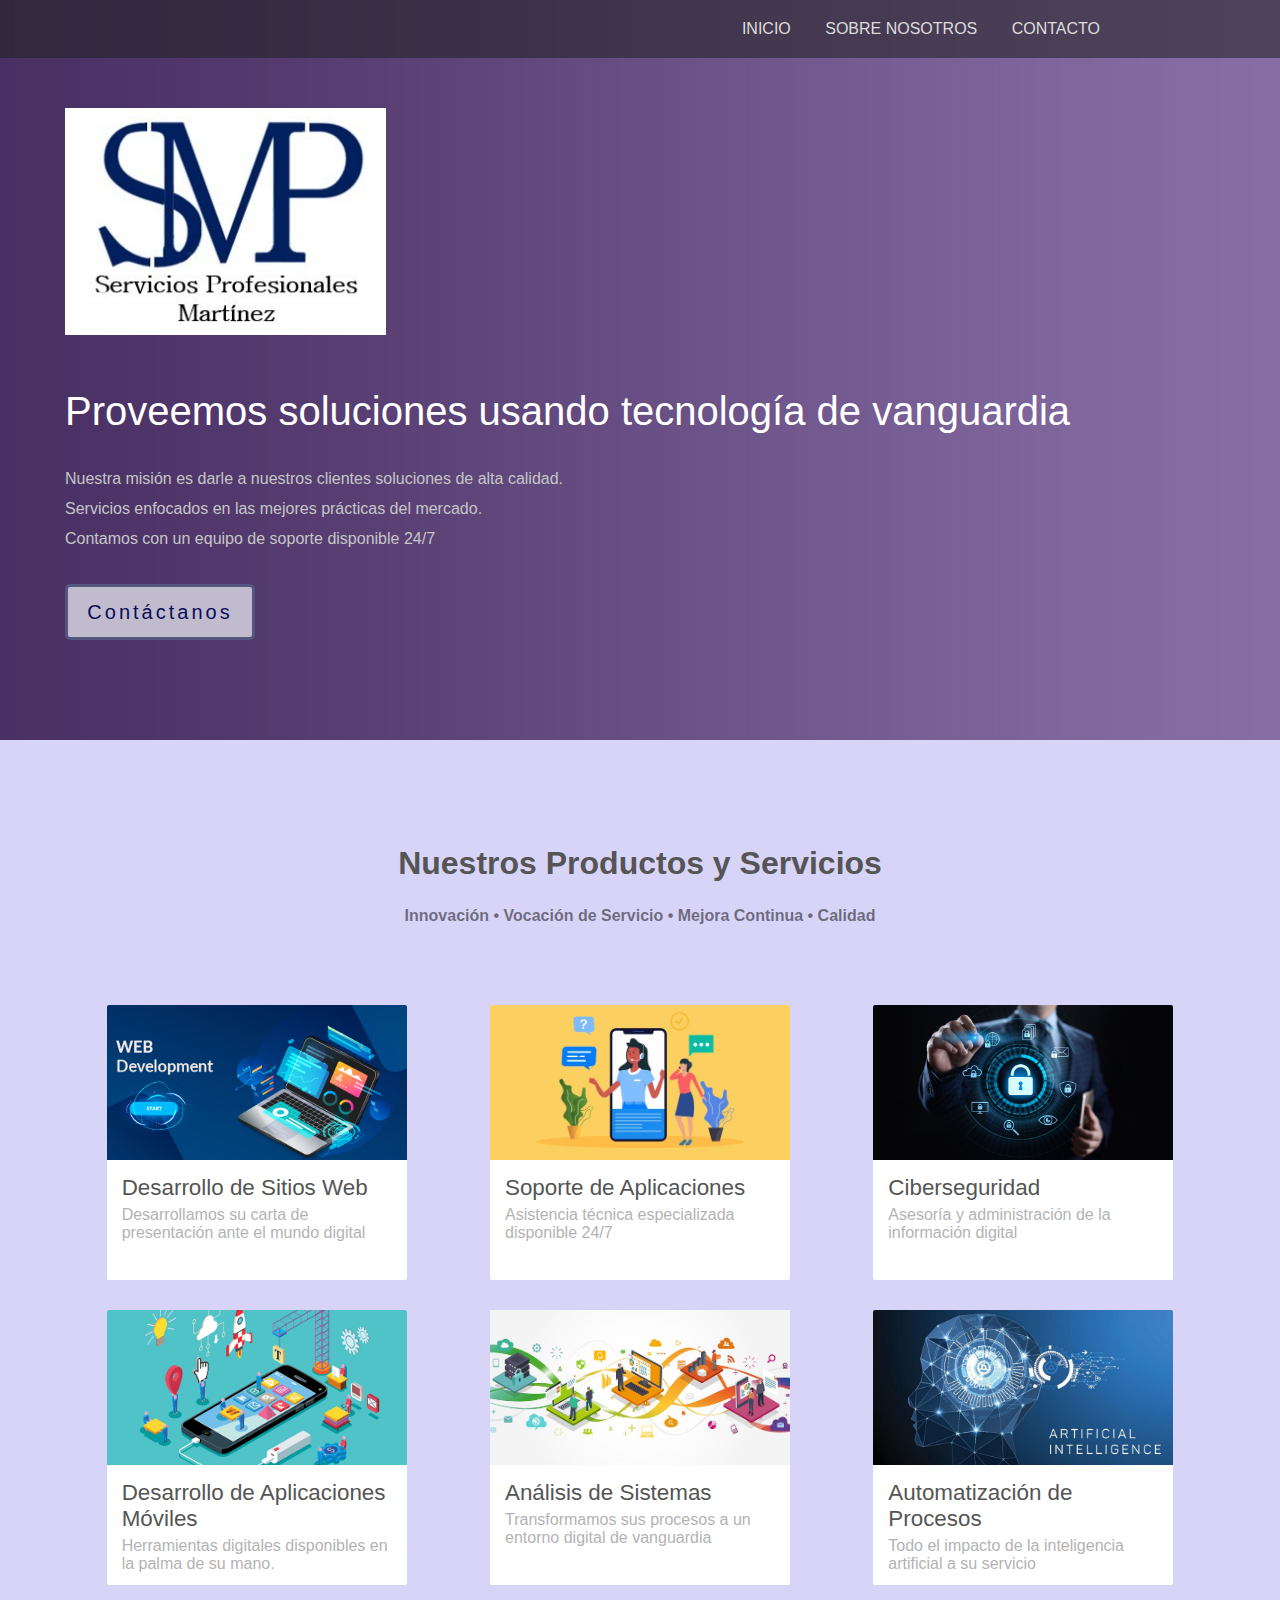
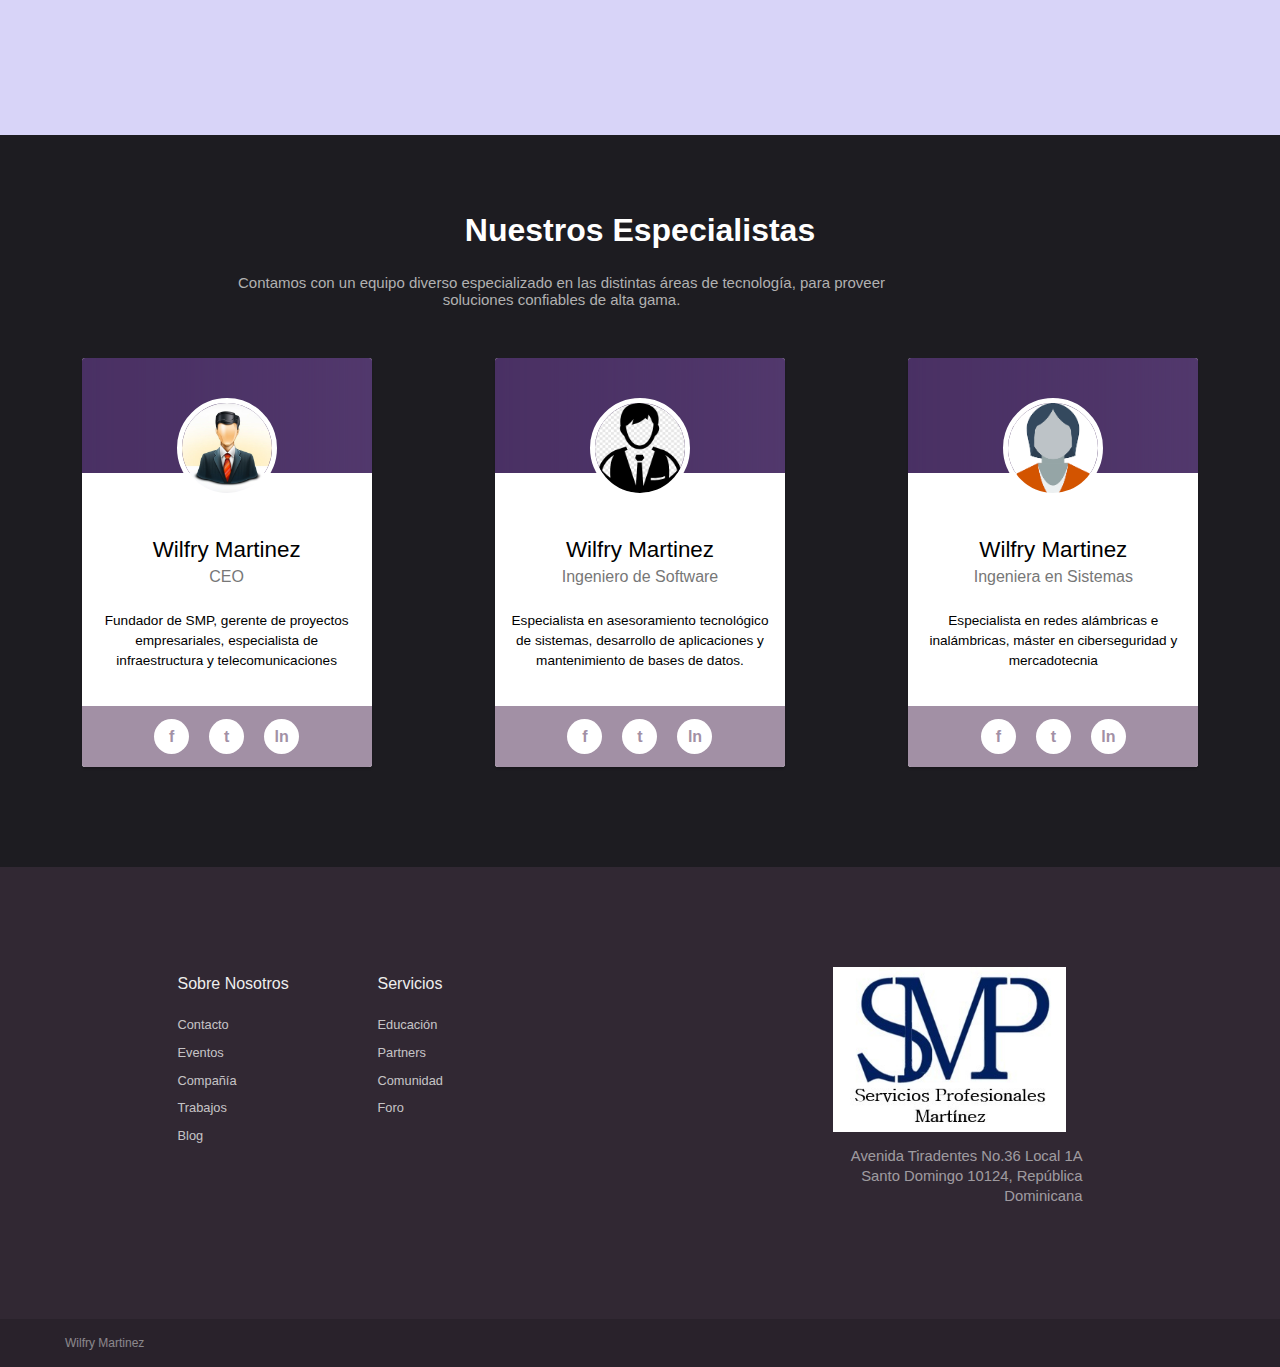
<file: index.html>
<!DOCTYPE html>
<html>

<head>
  <title>SMP - Servicios Profesionales Martinez</title>
  <meta charset="UTF-8" />
  <meta http-equiv="X-UA-Compatible" content="IE=edge" />
  <meta name="viewport" content="width=device-width, initial-scale=1.0" />

  <link rel="stylesheet" href="css/lib/grapes.min.css" />
  <script src="js/lib/grapes.min.js"></script>


  <!-- Adding Presets -->
  <link rel="stylesheet" href="css/lib/grapesjs-preset-webpage.min.css" />
  <script src="js/lib/grapesjs-preset-webpage.min.js"></script>
</head>

<body id="editor">
  <!-- Custom Code & Stylesheet -->
  <link rel="stylesheet" href="css/main.css"/>
  <header class="header-banner">
    <div data-gjs="navbar" class="navbar">
      <div class="navbar-container">
        <div id="inif6k" class="navbar-burger">
          <div class="navbar-burger-line">
          </div>
          <div class="navbar-burger-line">
          </div>
          <div class="navbar-burger-line">
          </div>
        </div>
        <div data-gjs="navbar-items" class="navbar-items-c">
          <nav data-gjs="navbar-menu" class="navbar-menu">
            <a href="#" class="navbar-menu-link">INICIO</a>
            <a href="about-us.html" class="navbar-menu-link">SOBRE NOSOTROS</a>
            <a href="#" class="navbar-menu-link">CONTACTO</a>
          </nav>
        </div>
      </div>
    </div>
    <a href="/" class="navbar-brand"></a>
    <div class="container-width">
      <div class="logo-container">
      </div>
      <img id="iff1jy" src="media/favicon.jpeg"/>
      <div class="clearfix">
      </div>
      <div class="lead-title">Proveemos soluciones usando tecnología de vanguardia
      </div>
      <div class="sub-lead-title">
        <div id="i956x">Nuestra misión es darle a nuestros clientes soluciones de alta calidad.
        </div>
        <div>Servicios enfocados en las mejores prácticas del mercado.
        </div>
        <div id="i3mv7">Contamos con un equipo de soporte disponible 24/7
        </div>
      </div>
      <div class="lead-btn">Contáctanos
      </div>
    </div>
  </header>
  <section class="flex-sect">
    <div class="container-width">
      <div class="flex-title">Nuestros Productos y Servicios
      </div>
      <div class="flex-desc">
        <b>Innovación • Vocación de Servicio • Mejora Continua • Calidad
        </b>
      </div>
      <div class="cards">
        <div class="card">
          <div class="card-header">
          </div>
          <div class="card-body">
            <div class="card-title">Desarrollo de Sitios Web
            </div>
            <div class="card-sub-title">Desarrollamos su carta de presentación ante el mundo digital
            </div>
          </div>
        </div>
        <div class="card">
          <div class="card-header ch2">
          </div>
          <div class="card-body">
            <div class="card-title">Soporte de Aplicaciones
            </div>
            <div class="card-sub-title">Asistencia técnica especializada disponible 24/7
            </div>
          </div>
        </div>
        <div class="card">
          <div class="card-header ch3">
          </div>
          <div class="card-body">
            <div class="card-title">Ciberseguridad
            </div>
            <div class="card-sub-title">Asesoría y administración de la información digital
            </div>
          </div>
        </div>
        <div class="card">
          <div class="card-header ch4">
          </div>
          <div class="card-body">
            <div class="card-title">Desarrollo de Aplicaciones Móviles
            </div>
            <div class="card-sub-title">Herramientas digitales disponibles en la palma de su mano.
            </div>
          </div>
        </div>
        <div class="card">
          <div class="card-header ch5">
          </div>
          <div class="card-body">
            <div class="card-title">Análisis de Sistemas
            </div>
            <div class="card-sub-title">Transformamos sus procesos a un entorno digital de vanguardia
            </div>
          </div>
        </div>
        <div class="card">
          <div class="card-header ch6">
          </div>
          <div class="card-body">
            <div class="card-title">Automatización de Procesos
            </div>
            <div class="card-sub-title">Todo el impacto de la inteligencia artificial a su servicio
            </div>
          </div>
        </div>
      </div>
    </div>
  </section>
  <section class="blk-sect">
    <h1 class="bdg-title">Nuestros Especialistas
    </h1>
    <div class="blk-desc">Contamos con un equipo diverso especializado en las distintas áreas de tecnología, para proveer soluciones confiables de alta gama.
    </div>
    <div class="container-width">
    </div>
    <div class="badges">
      <div class="badge">
        <div class="badge-header">
        </div>
        <img src="media/userA.jpg" class="badge-avatar"/>
        <div class="badge-body">
          <div class="badge-name">Wilfry Martinez
          </div>
          <div class="badge-role">CEO
          </div>
          <div class="badge-desc">Fundador de SMP, gerente de proyectos empresariales, especialista de infraestructura
            y telecomunicaciones
          </div>
        </div>
        <div class="badge-foot">
          <span class="badge-link">f</span>
          <span class="badge-link">t</span>
          <span class="badge-link">ln</span>
        </div>
      </div>
      <div class="badge">
        <div class="badge-header">
        </div>
        <img src="media/userB.png" class="badge-avatar"/>
        <div class="badge-body">
          <div class="badge-name">Wilfry Martinez
          </div>
          <div class="badge-role">Ingeniero de Software
          </div>
          <div class="badge-desc">Especialista en asesoramiento tecnológico de sistemas, desarrollo de aplicaciones y
            mantenimiento de bases de datos.
          </div>
        </div>
        <div class="badge-foot">
          <span class="badge-link">f</span>
          <span class="badge-link">t</span>
          <span class="badge-link">ln</span>
        </div>
      </div>
      <div class="badge">
        <div class="badge-header">
        </div>
        <img src="media/userC.png" class="badge-avatar"/>
        <div class="badge-body">
          <div class="badge-name">Wilfry Martinez
          </div>
          <div class="badge-role">Ingeniera en Sistemas
          </div>
          <div class="badge-desc">Especialista en redes alámbricas e inalámbricas, máster en ciberseguridad y
            mercadotecnia
          </div>
        </div>
        <div class="badge-foot">
          <span class="badge-link">f</span>
          <span class="badge-link">t</span>
          <span class="badge-link">ln</span>
        </div>
      </div>
    </div>
  </section>
  <footer class="footer-under">
    <div class="container-width">
      <div class="footer-container">
        <div class="foot-lists">
          <div class="foot-list">
            <div class="foot-list-title">Sobre Nosotros
            </div>
            <div class="foot-list-item">Contacto
            </div>
            <div class="foot-list-item">Eventos
            </div>
            <div class="foot-list-item">Compañía
            </div>
            <div class="foot-list-item">Trabajos
            </div>
            <div class="foot-list-item">Blog
            </div>
          </div>
          <div class="foot-list">
            <div class="foot-list-title">Servicios
            </div>
            <div class="foot-list-item">Educación
            </div>
            <div class="foot-list-item">Partners
            </div>
            <div class="foot-list-item">Comunidad
            </div>
            <div class="foot-list-item">Foro
            </div>
          </div>
          <div class="clearfix">
          </div>
        </div>
        <div class="form-sub">
          <div class="foot-form-cont">
            <img id="irq1y9" src="media/favicon.jpeg"/>
            <div class="foot-form-desc">Avenida Tiradentes No.36 Local 1A
              <br/>Santo Domingo 10124, República Dominicana
            </div>
               </div>
        </div>
      </div>
    </div>
    <div class="copyright">
      <div class="container-width">
        <div class="made-with">Wilfry Martinez
          <br id="ims55d" draggable="true" data-highlightable="1"/>
        </div>
        <div class="foot-social-btns">Facebook Twitter LinkedIn Mail
        </div>
        <div class="clearfix">
        </div>
      </div>
    </div>
  </footer>

  <script type="text/javascript" src="js/main.js"></script>
</body>

</html>
</file>
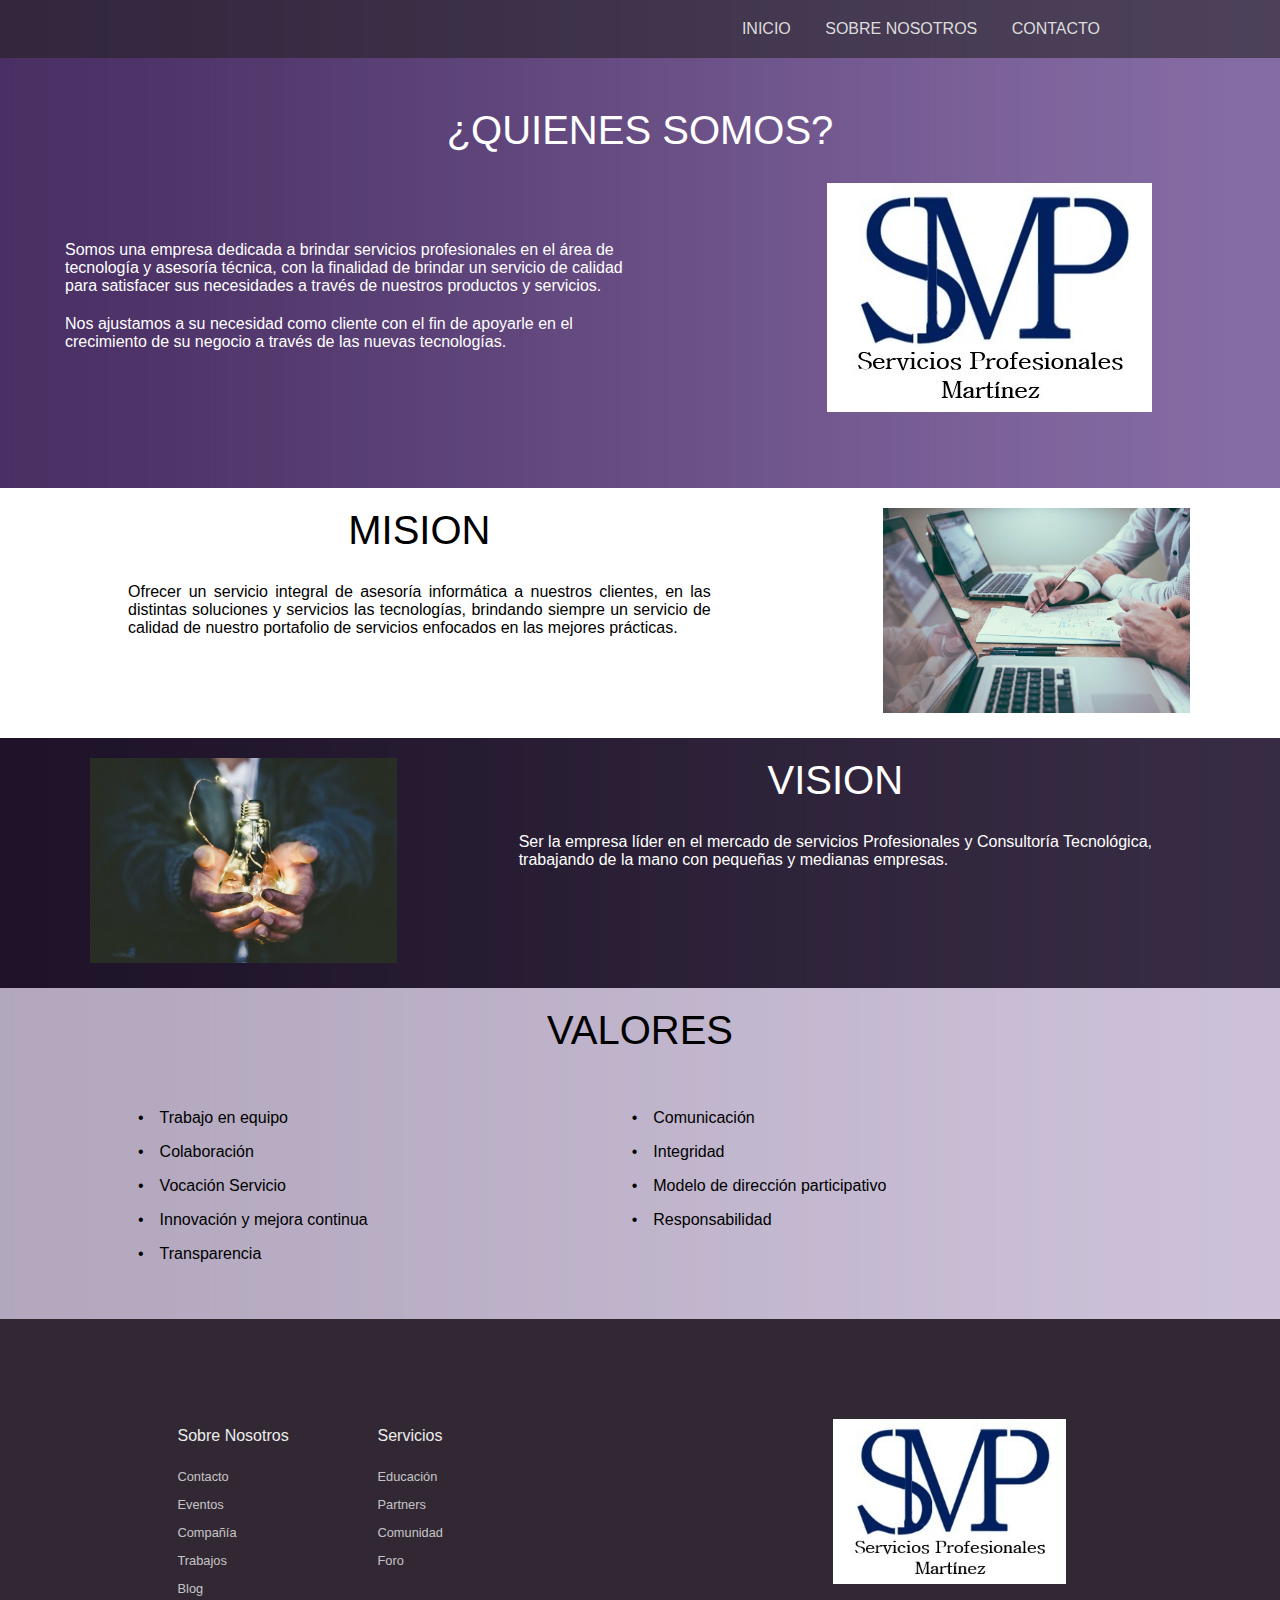
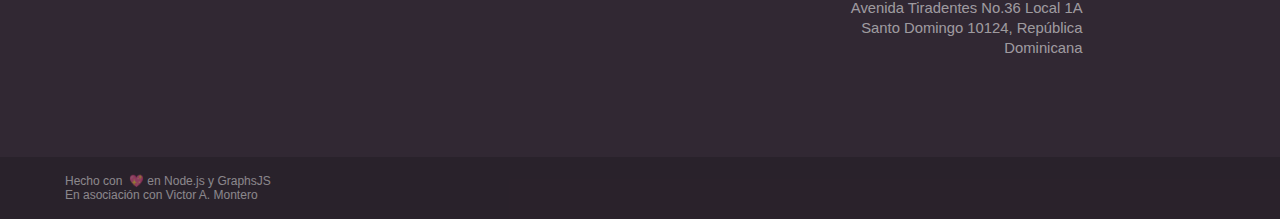
<file: about-us.html>
<!DOCTYPE html>
<html>

<head>
  <title>SMP - Servicios Profesionales Martinez</title>
  <meta charset="UTF-8" />
  <meta http-equiv="X-UA-Compatible" content="IE=edge" />
  <meta name="viewport" content="width=device-width, initial-scale=1.0" />

  <link rel="stylesheet" href="css/lib/grapes.min.css" />
  <script src="js/lib/grapes.min.js"></script>


  <!-- Adding Presets -->
  <link rel="stylesheet" href="css/lib/grapesjs-preset-webpage.min.css" />
  <script src="js/lib/grapesjs-preset-webpage.min.js"></script>
</head>

<body id="editor">
  <!-- Custom Code & Stylesheet -->
  <link rel="stylesheet" href="css/about-us.css"/>
  <link rel="stylesheet" href="css/main.css"/>
  <header class="header-banner backg">
    <div data-gjs="navbar" class="navbar">
      <div class="navbar-container">
        <div id="inif6k" class="navbar-burger">
          <div class="navbar-burger-line">
          </div>
          <div class="navbar-burger-line">
          </div>
          <div class="navbar-burger-line">
          </div>
        </div>
        <div data-gjs="navbar-items" class="navbar-items-c">
          <nav data-gjs="navbar-menu" class="navbar-menu">
            <a href="/" class="navbar-menu-link">INICIO</a>
            <a href="#" class="navbar-menu-link">SOBRE NOSOTROS</a>
            <a href="#" class="navbar-menu-link">CONTACTO</a>
          </nav>
        </div>
      </div>
    </div>
    <a href="/" class="navbar-brand"></a>
    <div class="container-width dacontainer">
      <div class="logo-container">
      </div>
      <div class="clearfix">
      </div>
      <div class="lead-title">¿QUIENES SOMOS?
      </div>
      <div class="cell" id="ih7uwi">
        <div>
        </div>
        <div id="ib6dw">Somos una empresa dedicada a brindar servicios profesionales en el área de tecnología y asesoría técnica, con la finalidad de brindar un servicio de calidad para satisfacer sus necesidades a través de nuestros productos y servicios.
        </div>
        <div id="i1pgt">Nos ajustamos a su necesidad como cliente con el fin de apoyarle en el crecimiento de su negocio a través de las nuevas tecnologías.
        </div>
      </div>
      <div class="cell" id="i2cosq">
        <img id="iff1jy-2" src="media/favicon.jpeg"/>
      </div>
    </div>
    <div id="ifdof" class="row">
      <div id="id884" class="cell">
        <div class="lead-title">MISION
        </div>
        <div id="iwln3">
          <p id="ip52g" class="MsoNormal">
            Ofrecer un servicio integral de asesoría informática a nuestros clientes, en las distintas soluciones y servicios las tecnologías, brindando siempre un servicio de calidad de nuestro portafolio de servicios enfocados en las mejores prácticas.
          </p>
        </div>
      </div>
      <div id="inhbk" class="cell">
        <img id="i44gy" src="media/mision.jfif"/>
      </div>
    </div>
    <div id="iixg6g" class="row">
      <div id="i6r949" class="cell">
        <img src="media/vision.jfif" id="i0uzmc"/>
      </div>
      <div id="i7lx6m" class="cell">
        <div class="lead-title">VISION
        </div>
        <div id="ip47cj">
          <p id="i9lgz7" class="MsoNormal">
            <span id="iafeav" lang="ES-DO">Ser la empresa líder en el mercado de servicios
              Profesionales y Consultoría Tecnológica, trabajando de la mano con pequeñas y
              medianas empresas.</span>
          </p>
        </div>
      </div>
    </div>
    <div id="irr3tu" class="row">
      <div id="i9ys3s" class="cell">
        <div class="lead-title">VALORES
        </div>
        <div id="i9a6fz" class="row">
          <div id="ih1qbd" class="cell">
            <div id="i1rc88">
              <p id="i2j132-2" class="MsoNormal">
                • Trabajo en equipo
              </p>
              <p id="i2j132-2-3" class="MsoNormal">
                • Colaboración
              </p>
              <p id="i2j132-3-3" class="MsoNormal">
                • Vocación Servicio
              </p>
              <p id="i2j132-3-2" class="MsoNormal">
                • Innovación y mejora continua
              </p>
              <p id="i2j132-2-2" class="MsoNormal">
                • Transparencia
              </p>
            </div>
          </div>
          <div class="cell">
            <div id="iq0y31">
              <p class="MsoNormal">
                • Comunicación
              </p>
              <p class="MsoNormal">
                • Integridad
              </p>
              <p class="MsoNormal">
                • Modelo de dirección participativo
              </p>
              <p class="MsoNormal">
                • Responsabilidad
              </p>
            </div>
          </div>
        </div>
      </div>
    </div>
  </header>
  <footer class="footer-under">
    <div class="container-width">
      <div class="footer-container">
        <div class="foot-lists">
          <div class="foot-list">
            <div class="foot-list-title">Sobre Nosotros
            </div>
            <div class="foot-list-item">Contacto
            </div>
            <div class="foot-list-item">Eventos
            </div>
            <div class="foot-list-item">Compañía
            </div>
            <div class="foot-list-item">Trabajos
            </div>
            <div class="foot-list-item">Blog
            </div>
          </div>
          <div class="foot-list">
            <div class="foot-list-title">Servicios
            </div>
            <div class="foot-list-item">Educación
            </div>
            <div class="foot-list-item">Partners
            </div>
            <div class="foot-list-item">Comunidad
            </div>
            <div class="foot-list-item">Foro
            </div>
          </div>
          <div class="clearfix">
          </div>
        </div>
        <div class="form-sub">
          <div class="foot-form-cont">
            <img id="irq1y9" src="media/favicon.jpeg"/>
            <div class="foot-form-desc">Avenida Tiradentes No.36 Local 1A
              <br/>Santo Domingo 10124, República Dominicana
            </div>
          </div>
        </div>
      </div>
    </div>
    <div class="copyright">
      <div class="container-width">
        <div class="made-with">Hecho con  💖 en Node.js y GraphsJS
          <br id="ims55d" draggable="true" data-highlightable="1"/>En asociación con Victor A. Montero <!--author:@vamj809-->
        </div>
        <div class="foot-social-btns">Facebook Twitter LinkedIn Mail
        </div>
        <div class="clearfix">
        </div>
      </div>
    </div>
  </footer>

  <script type="text/javascript" src="js/main.js"></script>
</body>

</html>
</file>
<file: css/main.css>
* {
    box-sizing: border-box;
}

body {
    margin: 0;
    margin-top: 0px;
    margin-right: 0px;
    margin-bottom: 0px;
    margin-left: 0px;
}

.clearfix {
    clear: both;
}

.header-banner {
    padding:0 0 100px 0;
    color: rgb(255, 255, 255);
    font-family: Helvetica, serif;
    font-weight: 100;
    background-image: url("../media/bg-gr-v.png")/*url("https://grapesjs.com/img/bg-gr-v.png")*/, url("https://grapesjs.com/img/work-desk.jpg");
    background-attachment: scroll, scroll;
    background-position-x: 0%, 50%;
    background-position-y: 0%, 50%;
    background-size: contain, cover;
}

.container-width {
    width: 90%;
    max-width: 1150px;
    margin-top: 0px;
    margin-right: auto;
    margin-bottom: 0px;
    margin-left: auto;
}

.logo-container {
    float: left;
    width: 50%;
}

.menu {
    float: right;
    width: 50%;
}

.menu-item {
    float: right;
    font-size: 15px;
    color: rgb(238, 238, 238);
    width: 163px;
    padding-top: 10px;
    padding-right: 10px;
    padding-bottom: 10px;
    padding-left: 10px;
    min-height: 50px;
    text-align: center;
    line-height: 30px;
    font-weight: 400;
}

.lead-title {
    margin:50px 0 30px 0;
    font-size: 40px;
}

.sub-lead-title {
    max-width: 650px;
    line-height: 30px;
    margin-bottom: 30px;
    color: rgb(198, 198, 198);
}

.lead-btn {
    margin-top: 15px;
    padding-top: 10px;
    padding-right: 10px;
    padding-bottom: 10px;
    padding-left: 10px;
    width: 190px;
    min-height: 30px;
    font-size: 20px;
    text-align: center;
    letter-spacing: 3px;
    line-height: 30px;
    color:#0b0b5a;
    border:solid #565480;
    background-color:#c0bccd;
    border-top-left-radius: 5px;
    border-top-right-radius: 5px;
    border-bottom-right-radius: 5px;
    border-bottom-left-radius: 5px;
    transition-duration: 0.5s;
    transition-timing-function: ease;
    transition-delay: 0s;
    transition-property: all;
    cursor: pointer;
}

.lead-btn:hover {
    background-color: rgb(255, 255, 255);
    color: rgb(76, 17, 78);
}

.lead-btn:active {
    background-color: rgb(77, 17, 79);
    color: rgb(255, 255, 255);
}

.flex-sect {
    background-color:rgba(47,29,219,0.19);
    padding-top: 100px;
    padding-right: 0px;
    padding-bottom: 100px;
    padding-left: 0px;
    font-family: Helvetica, serif;
}

.flex-title {
    margin-bottom: 15px;
    font-size: 2em;
    text-align: center;
    font-weight: 700;
    color: rgb(85, 85, 85);
    padding-top: 5px;
    padding-right: 5px;
    padding-bottom: 5px;
    padding-left: 5px;
}

.flex-desc {
    margin-bottom: 55px;
    font-size: 1em;
    color: rgba(0, 0, 0, 0.5);
    text-align: center;
    padding-top: 5px;
    padding-right: 5px;
    padding-bottom: 5px;
    padding-left: 5px;
}

.cards {
    padding-top: 20px;
    padding-right: 0px;
    padding-bottom: 20px;
    padding-left: 0px;
    display: flex;
    justify-content: space-around;
    flex-direction: initial;
    flex-wrap: wrap;
}

.card {
    background-color: white;
    height: 275px;
    width: 300px;
    margin-bottom: 30px;
    box-shadow: 0 0 1px 2px 0px;
    border-top-left-radius: 2px;
    border-top-right-radius: 2px;
    border-bottom-right-radius: 2px;
    border-bottom-left-radius: 2px;
    transition-duration: 0.5s;
    transition-timing-function: ease;
    transition-delay: 0s;
    transition-property: all;
    font-weight: 100;
    overflow-x: hidden;
    overflow-y: hidden;
}

.card:hover {
    margin-top: -5px;
    box-shadow: rgba(0, 0, 0, 0.2) 0px 20px 30px 0px;
}

.card-header {
    height: 155px;
    background-image: url("../media/card01.jpg");
    background-size: cover;
    background-position-x: 50%;
    background-position-y: 50%;
}

.card-header.ch2 {
    background-image: url("../media/card02.jpg");
}

.card-header.ch3 {
    background-image: url("../media/card03.jpg");
}

.card-header.ch4 {
    background-image: url("../media/card04.png");
}

.card-header.ch5 {
    background-image: url("../media/card05.jpeg");
}

.card-header.ch6 {
    background-image: url("../media/card06.jpeg");
}

.card-body {
    padding-top: 15px;
    padding-right: 15px;
    padding-bottom: 5px;
    padding-left: 15px;
    color: rgb(85, 85, 85);
}

.card-title {
    font-size: 1.4em;
    margin-bottom: 5px;
}

.card-sub-title {
    color: rgb(179, 179, 179);
    font-size: 1em;
    margin-bottom: 15px;
}

.blk-sect {
    padding:50px 0 50px 0;
    background-color:#1d1c21;
    font-family: Helvetica, serif;
}

.blk-desc {
    color: rgb(177, 177, 177);
    font-size: 15px;
    text-align: center;
    max-width: 700px;
    margin:0 211.5px 30px 211.5px;
    font-weight: 100;
}

.footer-under {
    background-color: rgb(49, 40, 51);
    padding-bottom: 100px;
    padding-top: 100px;
    min-height: 500px;
    color: rgb(238, 238, 238);
    position: relative;
    font-weight: 100;
    font-family: Helvetica, serif;
}

.copyright {
    background-color: rgba(0, 0, 0, 0.15);
    color: rgba(238, 238, 238, 0.5);
    bottom: 0px;
    padding-top: 1em;
    padding-right: 0px;
    padding-bottom: 1em;
    padding-left: 0px;
    position: absolute;
    width: 100%;
    font-size: 0.75em;
}

.made-with {
    float: left;
    width: 50%;
    padding-top: 5px;
    padding-right: 0px;
    padding-bottom: 5px;
    padding-left: 0px;
}

.foot-social-btns {
    display: none;
    float: right;
    width: 50%;
    text-align: right;
    padding-top: 5px;
    padding-right: 0px;
    padding-bottom: 5px;
    padding-left: 0px;
}

.footer-container {
    display: flex;
    flex-wrap: wrap;
    align-items: stretch;
    justify-content: space-around;
}

.foot-list {
    float: left;
    width: 200px;
}

.foot-list-title {
    font-weight: 400;
    margin-bottom: 10px;
    padding-top: 0.5em;
    padding-right: 0px;
    padding-bottom: 0.5em;
    padding-left: 0px;
}

.foot-list-item {
    color: rgba(238, 238, 238, 0.8);
    font-size: 0.8em;
    padding-top: 0.5em;
    padding-right: 0px;
    padding-bottom: 0.5em;
    padding-left: 0px;
}

.foot-list-item:hover {
    color: rgb(238, 238, 238);
}

.foot-form-cont {
    width: 300px;
    float: right;
}

.foot-form-title {
    color: rgba(255, 255, 255, 0.75);
    font-weight: 400;
    margin-bottom: 10px;
    padding-top: 0.5em;
    padding-right: 0px;
    padding-bottom: 0.5em;
    padding-left: 0px;
    text-align: right;
    font-size: 2em;
}

.foot-form-desc {
    height:auto;
    font-size:14.8px;
    min-height:75px;
    padding:10px 20px 0 0;
    color: rgba(255, 255, 255, 0.55);
    line-height: 20px;
    text-align: right;
    margin-bottom: 15px;
}

.sub-input {
    width: 100%;
    margin-bottom: 15px;
    padding-top: 7px;
    padding-right: 10px;
    padding-bottom: 7px;
    padding-left: 10px;
    border-top-left-radius: 2px;
    border-top-right-radius: 2px;
    border-bottom-right-radius: 2px;
    border-bottom-left-radius: 2px;
    color: rgb(255, 255, 255);
    background-color: rgb(85, 76, 87);
    border-top-width: initial;
    border-right-width: initial;
    border-bottom-width: initial;
    border-left-width: initial;
    border-top-style: none;
    border-right-style: none;
    border-bottom-style: none;
    border-left-style: none;
    border-top-color: initial;
    border-right-color: initial;
    border-bottom-color: initial;
    border-left-color: initial;
    border-image-source: initial;
    border-image-slice: initial;
    border-image-width: initial;
    border-image-outset: initial;
    border-image-repeat: initial;
}

.sub-btn {
    width: 100%;
    margin-top: 15px;
    margin-right: 0px;
    margin-bottom: 15px;
    margin-left: 0px;
    background-color: rgb(120, 85, 128);
    border-top-width: initial;
    border-right-width: initial;
    border-bottom-width: initial;
    border-left-width: initial;
    border-top-style: none;
    border-right-style: none;
    border-bottom-style: none;
    border-left-style: none;
    border-top-color: initial;
    border-right-color: initial;
    border-bottom-color: initial;
    border-left-color: initial;
    border-image-source: initial;
    border-image-slice: initial;
    border-image-width: initial;
    border-image-outset: initial;
    border-image-repeat: initial;
    color: rgb(255, 255, 255);
    border-top-left-radius: 2px;
    border-top-right-radius: 2px;
    border-bottom-right-radius: 2px;
    border-bottom-left-radius: 2px;
    padding-top: 7px;
    padding-right: 10px;
    padding-bottom: 7px;
    padding-left: 10px;
    font-size: 1em;
    cursor: pointer;
}

.sub-btn:hover {
    background-color: rgb(145, 105, 154);
}

.sub-btn:active {
    background-color: rgb(87, 63, 92);
}

.bdg-title {
    text-align: center;
    font-size: 2em;
    margin:26.56px 0 25px 0;
    color: #ffffff;
}

.badges {
    padding-top: 20px;
    padding-right: 20px;
    padding-bottom: 20px;
    padding-left: 20px;
    display: flex;
    justify-content: space-around;
    align-items: flex-start;
    flex-wrap: wrap;
}

.badge {
    width: 290px;
    font-family: Helvetica, serif;
    background-color: white;
    margin-bottom: 30px;
    box-shadow: rgba(0, 0, 0, 0.2) 0px 2px 2px 0px;
    border-top-left-radius: 3px;
    border-top-right-radius: 3px;
    border-bottom-right-radius: 3px;
    border-bottom-left-radius: 3px;
    font-weight: 100;
    overflow-x: hidden;
    overflow-y: hidden;
    text-align: center;
}

.badge-header {
    height: 115px;
    background-image: url("../media/bg-gr-v.png"), url("https://grapesjs.com/img/work-desk.jpg");
    background-position-x: 0%, 50%;
    background-position-y: 0%, 50%;
    background-attachment: scroll, fixed;
    overflow-x: hidden;
    overflow-y: hidden;
}

.badge-name {
    font-size: 1.4em;
    margin-bottom: 5px;
}

.badge-role {
    color: rgb(119, 119, 119);
    font-size: 1em;
    margin-bottom: 25px;
}

.badge-desc {
    font-size: 0.85rem;
    line-height: 20px;
}

.badge-avatar {
    width: 100px;
    height: 100px;
    border-top-left-radius: 100%;
    border-top-right-radius: 100%;
    border-bottom-right-radius: 100%;
    border-bottom-left-radius: 100%;
    border-top-width: 5px;
    border-right-width: 5px;
    border-bottom-width: 5px;
    border-left-width: 5px;
    border-top-style: solid;
    border-right-style: solid;
    border-bottom-style: solid;
    border-left-style: solid;
    border-top-color: rgb(255, 255, 255);
    border-right-color: rgb(255, 255, 255);
    border-bottom-color: rgb(255, 255, 255);
    border-left-color: rgb(255, 255, 255);
    border-image-source: initial;
    border-image-slice: initial;
    border-image-width: initial;
    border-image-outset: initial;
    border-image-repeat: initial;
    box-shadow: 0 0 1px 1px 0px;
    margin-top: -75px;
    position: relative;
}

.badge-body {
    margin-top: 35px;
    margin-right: 10px;
    margin-bottom: 35px;
    margin-left: 10px;
}

.badge-foot {
    color: rgb(255, 255, 255);
    background-color: rgb(162, 144, 165);
    padding-top: 13px;
    padding-bottom: 13px;
    display: flex;
    justify-content: center;
}

.badge-link {
    height: 35px;
    width: 35px;
    line-height: 35px;
    font-weight: 700;
    background-color: rgb(255, 255, 255);
    color: rgb(162, 144, 165);
    display: block;
    border-top-left-radius: 100%;
    border-top-right-radius: 100%;
    border-bottom-right-radius: 100%;
    border-bottom-left-radius: 100%;
    margin-top: 0px;
    margin-right: 10px;
    margin-bottom: 0px;
    margin-left: 10px;
}
#irq1y9 {
    color:black;
    width:233px;
    height:165px;
    float:none;
    position:static;
    text-align:left;
    margin:0 0 0 30px;
}
#iff1jy {
    color: black;
    width:321px;
    height:227px;
}

@media (max-width: 768px) {
    .foot-form-cont {
        width: 400px;
    }
    .navbar-burger{
        display:block;
    }
    .navbar-items-c{
        display:none;
        width:100%;
    }
    .navbar-menu{
        width:100%;
    }
    .navbar-menu-link{
        display:block;
    }
}

@media (max-width: 480px) {
    .foot-lists {
        display: none;
    }
}

.navbar-items-c{
    display:inline-block;
    float:right;
  }
  .navbar{
    color:rgb(221, 221, 221);
    min-height:50px;
    width:100%;
    background-color:rgba(34,34,34,0.57);
  }
  .navbar-container{
    max-width:950px;
    margin-top:0px;
    margin-right:auto;
    margin-bottom:0px;
    margin-left:auto;
    width:95%;
  }
  .navbar-container::after{
    content:"";
    clear:both;
    display:block;
  }
  .navbar-brand{
    vertical-align:top;
    display:inline-block;
    padding-top:5px;
    padding-right:5px;
    padding-bottom:5px;
    padding-left:5px;
    min-height:50px;
    min-width:50px;
    color:inherit;
    text-decoration-line:none;
    text-decoration-thickness:initial;
    text-decoration-style:initial;
    text-decoration-color:initial;
  }
  .navbar-menu{
    padding-top:10px;
    padding-right:0px;
    padding-bottom:10px;
    padding-left:0px;
    display:block;
    float:right;
    margin-top:0px;
    margin-right:0px;
    margin-bottom:0px;
    margin-left:0px;
  }
  .navbar-menu-link{
    margin-top:0px;
    margin-right:0px;
    margin-bottom:0px;
    margin-left:0px;
    color:inherit;
    text-decoration-line:none;
    text-decoration-thickness:initial;
    text-decoration-style:initial;
    text-decoration-color:initial;
    display:inline-block;
    padding-top:10px;
    padding-right:15px;
    padding-bottom:10px;
    padding-left:15px;
  }
  .navbar-burger{
    margin-top:10px;
    margin-right:0px;
    margin-bottom:10px;
    margin-left:0px;
    width:45px;
    padding-top:5px;
    padding-right:10px;
    padding-bottom:5px;
    padding-left:10px;
    display:none;
    float:right;
    cursor:pointer;
  }
  .navbar-burger-line{
    padding-top:1px;
    padding-right:1px;
    padding-bottom:1px;
    padding-left:1px;
    background-color:white;
    margin-top:5px;
    margin-right:0px;
    margin-bottom:5px;
    margin-left:0px;
  }
</file>
<file: css/about-us.css>
* {
    box-sizing: border-box;
  }
  body {
    margin: 0;
  }
  .header-banner{
    background-color:rgba(240,237,255,0.35);
    padding:0 0 0 0;
  }
  .backg {
    padding:0 0 0 0 !important;
  }
  .row{
    display:table;
    padding-top:10px;
    padding-right:10px;
    padding-bottom:10px;
    padding-left:10px;
    width:100%;
  }
  .cell{
    width:8%;
    display:table-cell;
    height:75px;
  }
  #id884{
    width:56.91%;
    left:auto;
    margin:0 0 0 0;
    color:#000000;
  }
  #inhbk{
    width:70%;
  }
  #i44gy{
    color:black;
    width:307px;
    height:205px;
    float:right;
    position:absolute;
    right:7%;
  }
  #iff1jy{
    float:right;
  }
  #iff1jy-2{
    float:left;
    position:absolute;
    right:10%;
  }
  #irr3tu{
    padding:20px 10% 30px 10%;
    color:#000000;
    background-color:rgba(0,0,0,0.59);
  }
  #ifdof{
    padding:20px 10% 30px 10%;
    background-color:#ffffff;
    color:#000000;
  }

  #ifdof, #iixg6g{
    min-height: 250px;
  }
  #iwln3{
    color:#000000;
  }
  #ip52g{
    text-align:justify;
  }
  #i7lx6m{
    width:56.91%;
    left:auto;
    margin:0 0 0 0;
  }
  #i0uzmc{
    color:black;
    width:307px;
    height:205px;
    float:none;
    position:absolute;
    right:737.391px;
    left:7%;
  }
  #i6r949{
    width:35.1%;
  }
  #iixg6g{
    padding:20px 10% 65px 10%;
    background-color:rgba(0,0,0,0.59);
  }
  #i9lgz7{
    text-align:justify;
  }
  #iafeav{
    font-size:12.0pt;
    line-height:107%;
  }
  #i1rc88{
    color:#000000;
  }
  #i9ys3s{
    width:56.91%;
    left:auto;
    margin:0 0 0 0;
    color:#000000;
  }
  #irr3tu{
    padding:20px 10% 30px 10%;
    color:#000000;
    background-color:rgba(255,255,255,0.58);
  }
  #iz9m6h{
    white-space:pre;
  }
  #i5crm4{
    color:rgb(198, 198, 198);
    white-space:pre;
  }
  #i9pw57{
    color:rgb(198, 198, 198);
  }
  #i2j132-2-3{
    text-align:justify;
  }
  #irhgdv{
    white-space:pre;
  }
  #ibbb9p{
    white-space:pre;
  }
  #ilckea{
    white-space:pre;
  }
  #ic94vu{
    white-space:pre;
    color:rgb(198, 198, 198);
  }
  #izti7v{
    white-space:pre;
  }
  #iq8hd9{
    white-space:pre;
  }
  #ibr9zl{
    white-space:pre;
  }
  #iq0y31{
    color:#000000;
  }
  #i9m9kq{
    color:rgb(198, 198, 198);
  }
  #i698gp{
    color:rgb(198, 198, 198);
  }
  .lead-title{
    text-align:center;
    margin:0 0 30px 0 !important;
  }
  @media (max-width: 768px){
    .cell{
      width:100%;
      display:block;
    }
  }
  #ib6dw{
    bottom:auto;
    margin:10% 0 20px 0;
  }
  .dacontainer{
    min-height:380px;
  }
</file>
<file: css/lib/grapes.min.css>
﻿.sp-container{position:absolute;top:0;left:0;display:inline-block;*display:inline;*zoom:1;z-index:9999994;overflow:hidden}.sp-container.sp-flat{position:relative}.sp-container,.sp-container *{-webkit-box-sizing:content-box;-moz-box-sizing:content-box;box-sizing:content-box}.sp-top{position:relative;width:100%;display:inline-block}.sp-top-inner{position:absolute;top:0;left:0;bottom:0;right:0}.sp-color{position:absolute;top:0;left:0;bottom:0;right:20%}.sp-hue{position:absolute;top:0;right:0;bottom:0;left:84%;height:100%}.sp-clear-enabled .sp-hue{top:33px;height:77.5%}.sp-fill{padding-top:80%}.sp-sat,.sp-val{position:absolute;top:0;left:0;right:0;bottom:0}.sp-alpha-enabled .sp-top{margin-bottom:18px}.sp-alpha-enabled .sp-alpha{display:block}.sp-alpha-handle{position:absolute;top:-4px;bottom:-4px;width:6px;left:50%;cursor:pointer;border:1px solid black;background:white;opacity:.8}.sp-alpha{display:none;position:absolute;bottom:-14px;right:0;left:0;height:8px}.sp-alpha-inner{border:solid 1px #333}.sp-clear{display:none}.sp-clear.sp-clear-display{background-position:center}.sp-clear-enabled .sp-clear{display:block;position:absolute;top:0px;right:0;bottom:0;left:84%;height:28px}.sp-container,.sp-replacer,.sp-preview,.sp-dragger,.sp-slider,.sp-alpha,.sp-clear,.sp-alpha-handle,.sp-container.sp-dragging .sp-input,.sp-container button{-webkit-user-select:none;-moz-user-select:-moz-none;-o-user-select:none;user-select:none}.sp-container.sp-input-disabled .sp-input-container{display:none}.sp-container.sp-buttons-disabled .sp-button-container{display:none}.sp-container.sp-palette-buttons-disabled .sp-palette-button-container{display:none}.sp-palette-only .sp-picker-container{display:none}.sp-palette-disabled .sp-palette-container{display:none}.sp-initial-disabled .sp-initial{display:none}.sp-sat{background-image:-webkit-gradient(linear, 0 0, 100% 0, from(#FFF), to(rgba(204, 154, 129, 0)));background-image:-webkit-linear-gradient(left, #FFF, rgba(204, 154, 129, 0));background-image:-moz-linear-gradient(left, #fff, rgba(204, 154, 129, 0));background-image:-o-linear-gradient(left, #fff, rgba(204, 154, 129, 0));background-image:-ms-linear-gradient(left, #fff, rgba(204, 154, 129, 0));background-image:linear-gradient(to right, #fff, rgba(204, 154, 129, 0));-ms-filter:"progid:DXImageTransform.Microsoft.gradient(GradientType = 1, startColorstr=#FFFFFFFF, endColorstr=#00CC9A81)";filter:progid:DXImageTransform.Microsoft.gradient(GradientType = 1, startColorstr="#FFFFFFFF", endColorstr="#00CC9A81")}.sp-val{background-image:-webkit-gradient(linear, 0 100%, 0 0, from(#000000), to(rgba(204, 154, 129, 0)));background-image:-webkit-linear-gradient(bottom, #000000, rgba(204, 154, 129, 0));background-image:-moz-linear-gradient(bottom, #000, rgba(204, 154, 129, 0));background-image:-o-linear-gradient(bottom, #000, rgba(204, 154, 129, 0));background-image:-ms-linear-gradient(bottom, #000, rgba(204, 154, 129, 0));background-image:linear-gradient(to top, #000, rgba(204, 154, 129, 0));-ms-filter:"progid:DXImageTransform.Microsoft.gradient(startColorstr=#00CC9A81, endColorstr=#FF000000)";filter:progid:DXImageTransform.Microsoft.gradient(startColorstr="#00CC9A81", endColorstr="#FF000000")}.sp-hue{background:-moz-linear-gradient(top, #ff0000 0%, #ffff00 17%, #00ff00 33%, #00ffff 50%, #0000ff 67%, #ff00ff 83%, #ff0000 100%);background:-ms-linear-gradient(top, #ff0000 0%, #ffff00 17%, #00ff00 33%, #00ffff 50%, #0000ff 67%, #ff00ff 83%, #ff0000 100%);background:-o-linear-gradient(top, #ff0000 0%, #ffff00 17%, #00ff00 33%, #00ffff 50%, #0000ff 67%, #ff00ff 83%, #ff0000 100%);background:-webkit-gradient(linear, left top, left bottom, from(#ff0000), color-stop(0.17, #ffff00), color-stop(0.33, #00ff00), color-stop(0.5, #00ffff), color-stop(0.67, #0000ff), color-stop(0.83, #ff00ff), to(#ff0000));background:-webkit-linear-gradient(top, #ff0000 0%, #ffff00 17%, #00ff00 33%, #00ffff 50%, #0000ff 67%, #ff00ff 83%, #ff0000 100%);background:linear-gradient(to bottom, #ff0000 0%, #ffff00 17%, #00ff00 33%, #00ffff 50%, #0000ff 67%, #ff00ff 83%, #ff0000 100%)}.sp-1{height:17%;filter:progid:DXImageTransform.Microsoft.gradient(startColorstr="#ff0000", endColorstr="#ffff00")}.sp-2{height:16%;filter:progid:DXImageTransform.Microsoft.gradient(startColorstr="#ffff00", endColorstr="#00ff00")}.sp-3{height:17%;filter:progid:DXImageTransform.Microsoft.gradient(startColorstr="#00ff00", endColorstr="#00ffff")}.sp-4{height:17%;filter:progid:DXImageTransform.Microsoft.gradient(startColorstr="#00ffff", endColorstr="#0000ff")}.sp-5{height:16%;filter:progid:DXImageTransform.Microsoft.gradient(startColorstr="#0000ff", endColorstr="#ff00ff")}.sp-6{height:17%;filter:progid:DXImageTransform.Microsoft.gradient(startColorstr="#ff00ff", endColorstr="#ff0000")}.sp-hidden{display:none !important}.sp-cf:before,.sp-cf:after{content:"";display:table}.sp-cf:after{clear:both}.sp-cf{*zoom:1}@media(max-device-width: 480px){.sp-color{right:40%}.sp-hue{left:63%}.sp-fill{padding-top:60%}}.sp-dragger{border-radius:5px;height:5px;width:5px;border:1px solid #fff;background:#000;cursor:pointer;position:absolute;top:0;left:0}.sp-slider{position:absolute;top:0;cursor:pointer;height:3px;left:-1px;right:-1px;border:1px solid #000;background:white;opacity:.8}.sp-container{border-radius:0;background-color:#ececec;border:solid 1px #f0c49b;padding:0}.sp-container,.sp-container button,.sp-container input,.sp-color,.sp-hue,.sp-clear{font:normal 12px "Lucida Grande","Lucida Sans Unicode","Lucida Sans",Geneva,Verdana,sans-serif;-webkit-box-sizing:border-box;-moz-box-sizing:border-box;-ms-box-sizing:border-box;box-sizing:border-box}.sp-top{margin-bottom:3px}.sp-color,.sp-hue,.sp-clear{border:solid 1px #666}.sp-input-container{float:right;width:100px;margin-bottom:4px}.sp-initial-disabled .sp-input-container{width:100%}.sp-input{font-size:12px !important;border:1px inset;padding:4px 5px;margin:0;width:100%;background:transparent;border-radius:3px;color:#222}.sp-input:focus{border:1px solid orange}.sp-input.sp-validation-error{border:1px solid red;background:#fdd}.sp-picker-container,.sp-palette-container{float:left;position:relative;padding:10px;padding-bottom:300px;margin-bottom:-290px}.sp-picker-container{width:172px;border-left:solid 1px #fff}.sp-palette-container{border-right:solid 1px #ccc}.sp-palette-only .sp-palette-container{border:0}.sp-palette .sp-thumb-el{display:block;position:relative;float:left;width:24px;height:15px;margin:3px;cursor:pointer;border:solid 2px transparent}.sp-palette .sp-thumb-el:hover,.sp-palette .sp-thumb-el.sp-thumb-active{border-color:orange}.sp-thumb-el{position:relative}.sp-initial{float:left;border:solid 1px #333}.sp-initial span{width:30px;height:25px;border:none;display:block;float:left;margin:0}.sp-initial .sp-clear-display{background-position:center}.sp-palette-button-container,.sp-button-container{float:right}.sp-replacer{margin:0;overflow:hidden;cursor:pointer;padding:4px;display:inline-block;*zoom:1;*display:inline;border:solid 1px #91765d;background:#eee;color:#333;vertical-align:middle}.sp-replacer:hover,.sp-replacer.sp-active{border-color:#f0c49b;color:#111}.sp-replacer.sp-disabled{cursor:default;border-color:silver;color:silver}.sp-dd{padding:2px 0;height:16px;line-height:16px;float:left;font-size:10px}.sp-preview{position:relative;width:25px;height:20px;border:solid 1px #222;margin-right:5px;float:left;z-index:0}.sp-palette{*width:220px;max-width:220px}.sp-palette .sp-thumb-el{width:16px;height:16px;margin:2px 1px;border:solid 1px #d0d0d0}.sp-container{padding-bottom:0}.sp-container button{background-color:#eee;background-image:-webkit-linear-gradient(top, #eeeeee, #cccccc);background-image:-moz-linear-gradient(top, #eeeeee, #cccccc);background-image:-ms-linear-gradient(top, #eeeeee, #cccccc);background-image:-o-linear-gradient(top, #eeeeee, #cccccc);background-image:linear-gradient(to bottom, #eeeeee, #cccccc);border:1px solid #ccc;border-bottom:1px solid #bbb;border-radius:3px;color:#333;font-size:14px;line-height:1;padding:5px 4px;text-align:center;text-shadow:0 1px 0 #eee;vertical-align:middle}.sp-container button:hover{background-color:#ddd;background-image:-webkit-linear-gradient(top, #dddddd, #bbbbbb);background-image:-moz-linear-gradient(top, #dddddd, #bbbbbb);background-image:-ms-linear-gradient(top, #dddddd, #bbbbbb);background-image:-o-linear-gradient(top, #dddddd, #bbbbbb);background-image:linear-gradient(to bottom, #dddddd, #bbbbbb);border:1px solid #bbb;border-bottom:1px solid #999;cursor:pointer;text-shadow:0 1px 0 #ddd}.sp-container button:active{border:1px solid #aaa;border-bottom:1px solid #888;-webkit-box-shadow:inset 0 0 5px 2px #aaa,0 1px 0 0 #eee;-moz-box-shadow:inset 0 0 5px 2px #aaa,0 1px 0 0 #eee;-ms-box-shadow:inset 0 0 5px 2px #aaa,0 1px 0 0 #eee;-o-box-shadow:inset 0 0 5px 2px #aaa,0 1px 0 0 #eee;box-shadow:inset 0 0 5px 2px #aaa,0 1px 0 0 #eee}.sp-cancel{font-size:11px;color:#d93f3f !important;margin:0;padding:2px;margin-right:5px;vertical-align:middle;text-decoration:none}.sp-cancel:hover{color:#d93f3f !important;text-decoration:underline}.sp-palette span:hover,.sp-palette span.sp-thumb-active{border-color:#000}.sp-preview,.sp-alpha,.sp-thumb-el{position:relative;background-image:url([data-uri])}.sp-preview-inner,.sp-alpha-inner,.sp-thumb-inner{display:block;position:absolute;top:0;left:0;bottom:0;right:0}.sp-palette .sp-thumb-inner{background-position:50% 50%;background-repeat:no-repeat}.sp-palette .sp-thumb-light.sp-thumb-active .sp-thumb-inner{background-image:url([data-uri])}.sp-palette .sp-thumb-dark.sp-thumb-active .sp-thumb-inner{background-image:url([data-uri])}.sp-clear-display{background-repeat:no-repeat;background-position:center;background-image:url([data-uri])}.CodeMirror{font-family:monospace;height:300px;color:black;direction:ltr}.CodeMirror-lines{padding:4px 0}.CodeMirror pre.CodeMirror-line,.CodeMirror pre.CodeMirror-line-like{padding:0 4px}.CodeMirror-scrollbar-filler,.CodeMirror-gutter-filler{background-color:white}.CodeMirror-gutters{border-right:1px solid #ddd;background-color:#f7f7f7;white-space:nowrap}.CodeMirror-linenumber{padding:0 3px 0 5px;min-width:20px;text-align:right;color:#999;white-space:nowrap}.CodeMirror-guttermarker{color:black}.CodeMirror-guttermarker-subtle{color:#999}.CodeMirror-cursor{border-left:1px solid black;border-right:none;width:0}.CodeMirror div.CodeMirror-secondarycursor{border-left:1px solid silver}.cm-fat-cursor .CodeMirror-cursor{width:auto;border:0 !important;background:#7e7}.cm-fat-cursor div.CodeMirror-cursors{z-index:1}.cm-fat-cursor-mark{background-color:rgba(20, 255, 20, 0.5);-webkit-animation:blink 1.06s steps(1) infinite;-moz-animation:blink 1.06s steps(1) infinite;animation:blink 1.06s steps(1) infinite}.cm-animate-fat-cursor{width:auto;border:0;-webkit-animation:blink 1.06s steps(1) infinite;-moz-animation:blink 1.06s steps(1) infinite;animation:blink 1.06s steps(1) infinite;background-color:#7e7}@-moz-keyframes blink{50%{background-color:transparent}}@-webkit-keyframes blink{50%{background-color:transparent}}@keyframes blink{50%{background-color:transparent}}.cm-tab{display:inline-block;text-decoration:inherit}.CodeMirror-rulers{position:absolute;left:0;right:0;top:-50px;bottom:0;overflow:hidden}.CodeMirror-ruler{border-left:1px solid #ccc;top:0;bottom:0;position:absolute}.cm-s-default .cm-header{color:blue}.cm-s-default .cm-quote{color:#090}.cm-negative{color:#d44}.cm-positive{color:#292}.cm-header,.cm-strong{font-weight:bold}.cm-em{font-style:italic}.cm-link{text-decoration:underline}.cm-strikethrough{text-decoration:line-through}.cm-s-default .cm-keyword{color:#708}.cm-s-default .cm-atom{color:#219}.cm-s-default .cm-number{color:#164}.cm-s-default .cm-def{color:blue}.cm-s-default .cm-variable-2{color:#05a}.cm-s-default .cm-variable-3,.cm-s-default .cm-type{color:#085}.cm-s-default .cm-comment{color:#a50}.cm-s-default .cm-string{color:#a11}.cm-s-default .cm-string-2{color:#f50}.cm-s-default .cm-meta{color:#555}.cm-s-default .cm-qualifier{color:#555}.cm-s-default .cm-builtin{color:#30a}.cm-s-default .cm-bracket{color:#997}.cm-s-default .cm-tag{color:#170}.cm-s-default .cm-attribute{color:#00c}.cm-s-default .cm-hr{color:#999}.cm-s-default .cm-link{color:#00c}.cm-s-default .cm-error{color:red}.cm-invalidchar{color:red}.CodeMirror-composing{border-bottom:2px solid}div.CodeMirror span.CodeMirror-matchingbracket{color:#0b0}div.CodeMirror span.CodeMirror-nonmatchingbracket{color:#a22}.CodeMirror-matchingtag{background:rgba(255, 150, 0, 0.3)}.CodeMirror-activeline-background{background:#e8f2ff}.CodeMirror{position:relative;overflow:hidden;background:white}.CodeMirror-scroll{overflow:scroll !important;margin-bottom:-50px;margin-right:-50px;padding-bottom:50px;height:100%;outline:none;position:relative}.CodeMirror-sizer{position:relative;border-right:50px solid transparent}.CodeMirror-vscrollbar,.CodeMirror-hscrollbar,.CodeMirror-scrollbar-filler,.CodeMirror-gutter-filler{position:absolute;z-index:6;display:none;outline:none}.CodeMirror-vscrollbar{right:0;top:0;overflow-x:hidden;overflow-y:scroll}.CodeMirror-hscrollbar{bottom:0;left:0;overflow-y:hidden;overflow-x:scroll}.CodeMirror-scrollbar-filler{right:0;bottom:0}.CodeMirror-gutter-filler{left:0;bottom:0}.CodeMirror-gutters{position:absolute;left:0;top:0;min-height:100%;z-index:3}.CodeMirror-gutter{white-space:normal;height:100%;display:inline-block;vertical-align:top;margin-bottom:-50px}.CodeMirror-gutter-wrapper{position:absolute;z-index:4;background:none !important;border:none !important}.CodeMirror-gutter-background{position:absolute;top:0;bottom:0;z-index:4}.CodeMirror-gutter-elt{position:absolute;cursor:default;z-index:4}.CodeMirror-gutter-wrapper ::selection{background-color:transparent}.CodeMirror-gutter-wrapper ::-moz-selection{background-color:transparent}.CodeMirror-lines{cursor:text;min-height:1px}.CodeMirror pre.CodeMirror-line,.CodeMirror pre.CodeMirror-line-like{-moz-border-radius:0;-webkit-border-radius:0;border-radius:0;border-width:0;background:transparent;font-family:inherit;font-size:inherit;margin:0;white-space:pre;word-wrap:normal;line-height:inherit;color:inherit;z-index:2;position:relative;overflow:visible;-webkit-tap-highlight-color:transparent;-webkit-font-variant-ligatures:contextual;font-variant-ligatures:contextual}.CodeMirror-wrap pre.CodeMirror-line,.CodeMirror-wrap pre.CodeMirror-line-like{word-wrap:break-word;white-space:pre-wrap;word-break:normal}.CodeMirror-linebackground{position:absolute;left:0;right:0;top:0;bottom:0;z-index:0}.CodeMirror-linewidget{position:relative;z-index:2;padding:.1px}.CodeMirror-rtl pre{direction:rtl}.CodeMirror-code{outline:none}.CodeMirror-scroll,.CodeMirror-sizer,.CodeMirror-gutter,.CodeMirror-gutters,.CodeMirror-linenumber{-moz-box-sizing:content-box;box-sizing:content-box}.CodeMirror-measure{position:absolute;width:100%;height:0;overflow:hidden;visibility:hidden}.CodeMirror-cursor{position:absolute;pointer-events:none}.CodeMirror-measure pre{position:static}div.CodeMirror-cursors{visibility:hidden;position:relative;z-index:3}div.CodeMirror-dragcursors{visibility:visible}.CodeMirror-focused div.CodeMirror-cursors{visibility:visible}.CodeMirror-selected{background:#d9d9d9}.CodeMirror-focused .CodeMirror-selected{background:#d7d4f0}.CodeMirror-crosshair{cursor:crosshair}.CodeMirror-line::selection,.CodeMirror-line>span::selection,.CodeMirror-line>span>span::selection{background:#d7d4f0}.CodeMirror-line::-moz-selection,.CodeMirror-line>span::-moz-selection,.CodeMirror-line>span>span::-moz-selection{background:#d7d4f0}.cm-searching{background-color:#ffa;background-color:rgba(255, 255, 0, 0.4)}.cm-force-border{padding-right:.1px}@media print{.CodeMirror div.CodeMirror-cursors{visibility:hidden}}.cm-tab-wrap-hack:after{content:""}span.CodeMirror-selectedtext{background:none}.cm-s-hopscotch.CodeMirror{background:#322931;color:#d5d3d5}.cm-s-hopscotch div.CodeMirror-selected{background:#433b42 !important}.cm-s-hopscotch .CodeMirror-gutters{background:#322931;border-right:0px}.cm-s-hopscotch .CodeMirror-linenumber{color:#797379}.cm-s-hopscotch .CodeMirror-cursor{border-left:1px solid #989498 !important}.cm-s-hopscotch span.cm-comment{color:#b33508}.cm-s-hopscotch span.cm-atom{color:#c85e7c}.cm-s-hopscotch span.cm-number{color:#c85e7c}.cm-s-hopscotch span.cm-property,.cm-s-hopscotch span.cm-attribute{color:#8fc13e}.cm-s-hopscotch span.cm-keyword{color:#dd464c}.cm-s-hopscotch span.cm-string{color:#fdcc59}.cm-s-hopscotch span.cm-variable{color:#8fc13e}.cm-s-hopscotch span.cm-variable-2{color:#1290bf}.cm-s-hopscotch span.cm-def{color:#fd8b19}.cm-s-hopscotch span.cm-error{background:#dd464c;color:#989498}.cm-s-hopscotch span.cm-bracket{color:#d5d3d5}.cm-s-hopscotch span.cm-tag{color:#dd464c}.cm-s-hopscotch span.cm-link{color:#c85e7c}.cm-s-hopscotch .CodeMirror-matchingbracket{text-decoration:underline;color:white !important}.cm-s-hopscotch .CodeMirror-activeline-background{background:#302020}@font-face{font-family:"font3336";src:url("../fonts/main-fonts.eot?v=20");src:url("../fonts/main-fonts.woff?v=20") format("woff"),url("../fonts/main-fonts.ttf?v=20") format("truetype"),url("../fonts/main-fonts.svg?v=20") format("svg"),url("../fonts/main-fonts.eot?v=20") format("embedded-opentype");font-weight:normal;font-style:normal}.gjs-is__grab,.gjs-is__grab *{cursor:grab !important}.gjs-is__grabbing,.gjs-is__grabbing *{-moz-user-select:none;-khtml-user-select:none;-webkit-user-select:none;-ms-user-select:none;-o-user-select:none;user-select:none;cursor:grabbing !important}.gjs-one-bg{background-color:#444}.gjs-one-color{color:#444}.gjs-one-color-h:hover{color:#444}.gjs-two-bg{background-color:#ddd}.gjs-two-color{color:#ddd}.gjs-two-color-h:hover{color:#ddd}.gjs-three-bg{background-color:#804f7b}.gjs-three-color{color:#804f7b}.gjs-three-color-h:hover{color:#804f7b}.gjs-four-bg{background-color:#d278c9}.gjs-four-color{color:#d278c9}.gjs-four-color-h:hover{color:#d278c9}.gjs-danger-bg{background-color:#dd3636}.gjs-danger-color{color:#dd3636}.gjs-danger-color-h:hover{color:#dd3636}.gjs-bg-main,.gjs-sm-sector .gjs-sm-colorp-c,.gjs-clm-tags .gjs-sm-colorp-c,.gjs-off-prv{background-color:#444}.gjs-color-main,.gjs-sm-sector .gjs-sm-stack #gjs-sm-add,.gjs-clm-tags .gjs-sm-stack #gjs-sm-add,.gjs-off-prv{color:#ddd;fill:#ddd}.gjs-color-active{color:#f8f8f8;fill:#f8f8f8}.gjs-color-warn{color:#ffca6f;fill:#ffca6f}.gjs-color-hl{color:#71b7f1;fill:#71b7f1}.gjs-fonts::before{display:block;font:normal normal normal 14px font3336;text-rendering:auto;-webkit-font-smoothing:antialiased;-moz-osx-font-smoothing:grayscale;font-size:5em}.gjs-f-b1::before{content:"Q"}.gjs-f-b2::before{content:"W"}.gjs-f-b3::before{content:"E"}.gjs-f-b37::before{content:"R"}.gjs-f-hero::before{content:"T"}.gjs-f-h1p::before{content:"y"}.gjs-f-3ba::before{content:"u"}.gjs-f-image::before{content:"I"}.gjs-f-text::before{content:"o"}.gjs-f-quo::before{content:"p"}.gjs-f-button::before{content:"B"}.gjs-f-divider::before{content:"D"}.gjs-invis-invis,.gjs-clm-tags #gjs-clm-new,.gjs-no-app{background-color:transparent;border:none;color:inherit}.gjs-no-app{height:10px}.gjs-test::btn{color:"#fff"}.opac50{opacity:.5;filter:alpha(opacity=50)}.gjs-checker-bg,.gjs-field-colorp-c,.checker-bg,.gjs-sm-sector .gjs-sm-property .gjs-sm-layer>#gjs-sm-preview-box,.gjs-clm-tags .gjs-sm-property .gjs-sm-layer>#gjs-sm-preview-box{background-image:url("[data-uri]")}.gjs-no-user-select,.gjs-rte-toolbar,.gjs-layer-name,.gjs-grabbing,.gjs-grabbing *{-moz-user-select:none;-khtml-user-select:none;-webkit-user-select:none;-ms-user-select:none;-o-user-select:none;user-select:none}.gjs-no-pointer-events,.gjs-margin-v-el,.gjs-padding-v-el,.gjs-fixedmargin-v-el,.gjs-fixedpadding-v-el,.gjs-resizer-c{pointer-events:none}.gjs-bdrag{pointer-events:none !important;position:absolute !important;z-index:10 !important;width:auto}.gjs-drag-helper{background-color:#3b97e3 !important;pointer-events:none !important;position:absolute !important;z-index:10 !important;transform:scale(0.3) !important;transform-origin:top left !important;-webkit-transform-origin:top left !important;margin:15px !important;transition:none !important;outline:none !important}.gjs-grabbing,.gjs-grabbing *{cursor:grabbing !important;cursor:-webkit-grabbing !important}.gjs-grabbing{overflow:hidden}.gjs-off-prv{position:relative;z-index:10;padding:5px;cursor:pointer}.gjs-editor-cont ::-webkit-scrollbar-track{background:rgba(0,0,0,.1)}.gjs-editor-cont ::-webkit-scrollbar-thumb{background-color:rgba(255,255,255,.2)}.gjs-editor-cont ::-webkit-scrollbar{width:8px}.clear{clear:both}.no-select,.gjs-clm-tags #gjs-clm-close,.gjs-category-title,.gjs-layer-title,.gjs-block-category .gjs-title,.gjs-sm-sector .gjs-sm-title,.gjs-clm-tags .gjs-sm-title,.gjs-com-no-select,.gjs-com-no-select img{-moz-user-select:none;-khtml-user-select:none;-webkit-user-select:none;-ms-user-select:none;-o-user-select:none;user-select:none}.gjs-no-touch-actions{touch-action:none}.gjs-disabled{-moz-user-select:none;-khtml-user-select:none;-webkit-user-select:none;-ms-user-select:none;-o-user-select:none;user-select:none;opacity:.5;filter:alpha(opacity=50)}.gjs-editor{font-family:Helvetica,sans-serif;font-size:.75rem;position:relative;box-sizing:border-box;height:100%}.gjs-freezed,.gjs-freezed{opacity:.5;filter:alpha(opacity=50);pointer-events:none}.gjs-traits-label{border-bottom:1px solid rgba(0,0,0,.2);font-weight:lighter;margin-bottom:5px;padding:10px;text-align:left}.gjs-label-wrp{width:30%;min-width:30%}.gjs-field-wrp{flex-grow:1}.gjs-trt-header{font-weight:lighter;padding:10px}.gjs-trt-trait{display:flex;justify-content:flex-start;padding:5px 10px;font-weight:lighter;align-items:center;text-align:left}.gjs-trt-traits{font-size:.75rem}.gjs-trt-trait .gjs-label{text-align:left;text-overflow:ellipsis;overflow:hidden}.gjs-guide-info{position:absolute}.gjs-guide-info__content{position:absolute;height:100%;display:flex;width:100%;padding:5px}.gjs-guide-info__line{position:relative;margin:auto}.gjs-guide-info__line::before,.gjs-guide-info__line::after{content:"";display:block;position:absolute;background-color:inherit}.gjs-guide-info__y{padding:0 5px}.gjs-guide-info__y .gjs-guide-info__content{justify-content:center}.gjs-guide-info__y .gjs-guide-info__line{width:100%;height:1px}.gjs-guide-info__y .gjs-guide-info__line::before,.gjs-guide-info__y .gjs-guide-info__line::after{width:1px;height:10px;top:0;bottom:0;left:0;margin:auto}.gjs-guide-info__y .gjs-guide-info__line::after{left:auto;right:0}.gjs-guide-info__x{padding:5px 0}.gjs-guide-info__x .gjs-guide-info__content{align-items:center}.gjs-guide-info__x .gjs-guide-info__line{height:100%;width:1px}.gjs-guide-info__x .gjs-guide-info__line::before,.gjs-guide-info__x .gjs-guide-info__line::after{width:10px;height:1px;left:0;right:0;top:0;margin:auto;transform:translateX(-50%)}.gjs-guide-info__x .gjs-guide-info__line::after{top:auto;bottom:0}.gjs-badge{white-space:nowrap}.gjs-badge__icon{vertical-align:middle;display:inline-block;width:15px;height:15px}.gjs-badge__icon svg{fill:currentColor}.gjs-badge__name{display:inline-block;vertical-align:middle}.gjs-frame-wrapper{position:absolute;width:100%;height:100%;left:0;right:0;margin:auto}.gjs-frame-wrapper--anim{transition:width .35s ease,height .35s ease}.gjs-frame-wrapper__top{transform:translateY(-100%) translateX(-50%);display:flex;padding:5px 0;position:absolute;width:100%;left:50%;top:0}.gjs-frame-wrapper__top-r{margin-left:auto}.gjs-frame-wrapper__left{position:absolute;left:0;transform:translateX(-100%) translateY(-50%);height:100%;top:50%}.gjs-frame-wrapper__bottom{position:absolute;bottom:0;transform:translateY(100%) translateX(-50%);width:100%;left:50%}.gjs-frame-wrapper__right{position:absolute;right:0;transform:translateX(100%) translateY(-50%);height:100%;top:50%}.gjs-frame-wrapper__icon{width:24px;cursor:pointer}.gjs-frame-wrapper__icon>svg{fill:currentColor}.gjs-padding-v-top,.gjs-fixedpadding-v-top{width:100%;top:0;left:0}.gjs-padding-v-right,.gjs-fixedpadding-v-right{right:0}.gjs-padding-v-bottom,.gjs-fixedpadding-v-bottom{width:100%;left:0;bottom:0}.gjs-padding-v-left,.gjs-fixedpadding-v-left{left:0}.gjs-cv-canvas{background-color:rgba(0,0,0,.15);box-sizing:border-box;width:85%;height:calc(100% - 40px);bottom:0;overflow:hidden;z-index:1;position:absolute;left:0;top:40px}.gjs-cv-canvas.gjs-is__grab .gjs-cv-canvas__frames,.gjs-cv-canvas.gjs-is__grabbing .gjs-cv-canvas__frames{pointer-events:none}.gjs-cv-canvas__frames{position:absolute;top:0;left:0;width:100%;height:100%}.gjs-cv-canvas .gjs-ghost{display:none;pointer-events:none;background-color:#5b5b5b;border:2px dashed #ccc;position:absolute;z-index:10;opacity:.55;filter:alpha(opacity=55)}.gjs-cv-canvas .gjs-highlighter,.gjs-cv-canvas .gjs-highlighter-sel{position:absolute;outline:1px solid #3b97e3;outline-offset:-1px;pointer-events:none;width:100%;height:100%}.gjs-cv-canvas .gjs-highlighter-warning{outline:3px solid #ffca6f}.gjs-cv-canvas .gjs-highlighter-sel{outline:2px solid #3b97e3;outline-offset:-2px}.gjs-cv-canvas #gjs-tools,.gjs-cv-canvas .gjs-tools{width:100%;height:100%;position:absolute;top:0;left:0;outline:none;z-index:1}.gjs-cv-canvas *{box-sizing:border-box}.gjs-frame{outline:medium none;height:100%;width:100%;border:none;margin:auto;display:block;transition:width .35s ease,height .35s ease;position:absolute;top:0;bottom:0;left:0;right:0}.gjs-toolbar{position:absolute;background-color:#3b97e3;white-space:nowrap;color:#fff;z-index:10;top:0;left:0}.gjs-toolbar-item{padding:5px 7px;font-size:.8rem;cursor:pointer;width:26px;vertical-align:middle;display:inline-block}.gjs-toolbar-item svg{fill:currentColor;vertical-align:middle}.gjs-resizer-c{position:absolute;left:0;top:0;width:100%;height:100%;z-index:9}.gjs-margin-v-el,.gjs-padding-v-el,.gjs-fixedmargin-v-el,.gjs-fixedpadding-v-el{opacity:.1;filter:alpha(opacity=10);position:absolute;background-color:#ff0}.gjs-fixedmargin-v-el,.gjs-fixedpadding-v-el{opacity:.2;filter:alpha(opacity=20)}.gjs-padding-v-el,.gjs-fixedpadding-v-el{background-color:navy}.gjs-resizer-h{pointer-events:all;position:absolute;border:3px solid #3b97e3;width:10px;height:10px;background-color:#fff;margin:-5px}.gjs-resizer-h-tl{top:0;left:0;cursor:nwse-resize}.gjs-resizer-h-tr{top:0;right:0;cursor:nesw-resize}.gjs-resizer-h-tc{top:0;margin:-5px auto;left:0;right:0;cursor:ns-resize}.gjs-resizer-h-cl{left:0;margin:auto -5px;top:0;bottom:0;cursor:ew-resize}.gjs-resizer-h-cr{margin:auto -5px;top:0;bottom:0;right:0;cursor:ew-resize}.gjs-resizer-h-bl{bottom:0;left:0;cursor:nesw-resize}.gjs-resizer-h-bc{bottom:0;margin:-5px auto;left:0;right:0;cursor:ns-resize}.gjs-resizer-h-br{bottom:0;right:0;cursor:nwse-resize}.gjs-pn-panel .gjs-resizer-h{background-color:rgba(0,0,0,.2);border:none;opacity:0;transition:opacity .25s}.gjs-pn-panel .gjs-resizer-h:hover{opacity:1}.gjs-pn-panel .gjs-resizer-h-tc,.gjs-pn-panel .gjs-resizer-h-bc{margin:0 auto;width:100%}.gjs-pn-panel .gjs-resizer-h-cr,.gjs-pn-panel .gjs-resizer-h-cl{margin:auto 0;height:100%}.gjs-resizing .gjs-highlighter,.gjs-resizing .gjs-badge{display:none !important}.gjs-resizing-tl *{cursor:nwse-resize !important}.gjs-resizing-tr *{cursor:nesw-resize !important}.gjs-resizing-tc *{cursor:ns-resize !important}.gjs-resizing-cl *{cursor:ew-resize !important}.gjs-resizing-cr *{cursor:ew-resize !important}.gjs-resizing-bl *{cursor:nesw-resize !important}.gjs-resizing-bc *{cursor:ns-resize !important}.gjs-resizing-br *{cursor:nwse-resize !important}.btn-cl,.gjs-am-close,.gjs-mdl-btn-close{opacity:.3;filter:alpha(opacity=30);font-size:25px;cursor:pointer}.btn-cl:hover,.gjs-am-close:hover,.gjs-mdl-btn-close:hover{opacity:.7;filter:alpha(opacity=70)}.no-dots,.ui-resizable-handle{border:none !important;margin:0 !important;outline:none !important}.gjs-com-dashed *{outline:1px dashed #888;outline-offset:-2px;box-sizing:border-box}.gjs-cv-canvas .gjs-comp-selected{outline:3px solid #3b97e3 !important}*.gjs-com-hover,div.gjs-com-hover{outline:1px solid #3b97e3}*.gjs-com-hover-delete,div.gjs-com-hover-delete{outline:2px solid #dd3636;opacity:.5;filter:alpha(opacity=50)}*.gjs-com-hover-move,div.gjs-com-hover-move{outline:3px solid #ffca6f}.gjs-com-badge,.gjs-com-badge-red,.gjs-badge{pointer-events:none;background-color:#3b97e3;color:#fff;padding:2px 5px;position:absolute;z-index:1;font-size:12px;outline:none;display:none}.gjs-com-badge-red{background-color:#dd3636}.gjs-badge-warning{background-color:#ffca6f}.gjs-placeholder,.gjs-com-placeholder,.gjs-placeholder{position:absolute;z-index:10;pointer-events:none;display:none}.gjs-placeholder,.gjs-placeholder{border-style:solid !important;outline:none;box-sizing:border-box;transition:top .2s,left .2s,width .2s,height .2s}.gjs-placeholder.horizontal,.gjs-com-placeholder.horizontal,.gjs-placeholder.horizontal{border-color:transparent #62c462;border-width:3px 5px;margin:-3px 0 0}.gjs-placeholder.vertical,.gjs-com-placeholder.vertical,.gjs-placeholder.vertical{border-color:#62c462 transparent;border-width:5px 3px;margin:0 0 0 -3px}.gjs-placeholder-int,.gjs-com-placeholder-int,.gjs-placeholder-int{background-color:#62c462;box-shadow:0 0 3px rgba(0,0,0,.2);height:100%;width:100%;pointer-events:none;padding:1.5px;outline:none}.gjs-pn-panel{display:inline-block;position:absolute;box-sizing:border-box;text-align:center;padding:5px;z-index:3}.gjs-pn-panel .icon-undo,.gjs-pn-panel .icon-redo{font-size:20px;height:30px;width:25px}.gjs-pn-commands{width:85%;left:0;top:0;box-shadow:0 0 5px rgba(0,0,0,.2)}.gjs-pn-options{right:15%;top:0}.gjs-pn-views{border-bottom:2px solid rgba(0,0,0,.2);right:0;width:15%;z-index:4}.gjs-pn-views-container{height:100%;padding:42px 0 0;right:0;width:15%;overflow:auto;box-shadow:0 0 5px rgba(0,0,0,.2)}.gjs-pn-buttons{align-items:center;display:flex;justify-content:space-between}.gjs-pn-btn{box-sizing:border-box;min-height:30px;min-width:30px;line-height:21px;background-color:transparent;border:none;font-size:18px;margin-right:5px;border-radius:2px;padding:4px;position:relative;cursor:pointer}.gjs-pn-btn.gjs-pn-active{background-color:rgba(0,0,0,.15);box-shadow:0 0 3px rgba(0,0,0,.25) inset}.gjs-pn-btn svg{fill:currentColor}.gjs-comp-image-placeholder{display:block;background-color:#f5f5f5;color:#777;height:50px;width:50px;line-height:50px;outline:3px solid #ffca6f;outline-offset:-3px;text-align:center;font-size:16.6666666667px;cursor:pointer}.gjs-comp-image-placeholder.fa-picture-o::after{content:""}.gjs-label{line-height:18px}.gjs-fields{display:flex}.gjs-select{padding:0;width:100%}.gjs-select select{padding-right:10px}.gjs-select:-moz-focusring,.gjs-select select:-moz-focusring{color:transparent;text-shadow:0 0 0 rgba(255,255,255,.7)}.gjs-input:focus,.gjs-button:focus,.gjs-btn-prim:focus,.gjs-select:focus,.gjs-select select:focus{outline:none}.gjs-field input,.gjs-field select,.gjs-field textarea{-webkit-appearance:none;-moz-appearance:none;appearance:none;color:inherit;border:none;background-color:transparent;box-sizing:border-box;width:100%;position:relative;padding:5px;z-index:1}.gjs-field input:focus,.gjs-field select:focus,.gjs-field textarea:focus{outline:none}.gjs-field input[type=number]{-moz-appearance:textfield}.gjs-field input[type=number]::-webkit-outer-spin-button,.gjs-field input[type=number]::-webkit-inner-spin-button{-webkit-appearance:none;margin:0}.gjs-field-range{flex:9 1 auto}.gjs-field-integer input{padding-right:30px}.gjs-select option,.gjs-field-select option,.gjs-clm-select option,.gjs-sm-select option,.gjs-fields option,.gjs-sm-unit option{background-color:#444;color:#ddd}.gjs-field{background-color:rgba(0,0,0,.2);border:none;box-shadow:none;border-radius:2px;box-sizing:border-box;padding:0;position:relative}.gjs-field textarea{resize:vertical}.gjs-field .gjs-sel-arrow{height:100%;width:9px;position:absolute;right:0;top:0;z-index:0}.gjs-field .gjs-d-s-arrow{bottom:0;top:0;margin:auto;right:5px;border-top:4px solid rgba(255,255,255,.7);position:absolute;height:0;width:0;border-left:3px solid transparent;border-right:4px solid transparent;cursor:pointer}.gjs-field-arrows{position:absolute;cursor:ns-resize;margin:auto;height:20px;width:9px;z-index:10;bottom:0;right:3px;top:0}.gjs-field-color,.gjs-field-radio{width:100%}.gjs-field-color input{padding-right:22px;box-sizing:border-box}.gjs-field-colorp{border-left:1px solid rgba(0,0,0,.2);box-sizing:border-box;height:100%;padding:2px;position:absolute;right:0;top:0;width:22px;z-index:10}.gjs-field-colorp .gjs-checker-bg,.gjs-field-colorp .gjs-field-colorp-c{height:100%;width:100%;border-radius:1px}.gjs-field-colorp-c{height:100%;position:relative;width:100%}.gjs-field-color-picker{background-color:#ddd;cursor:pointer;height:100%;width:100%;box-shadow:0 0 1px rgba(0,0,0,.2);border-radius:1px;position:absolute;top:0}.gjs-field-checkbox{padding:0;width:17px;height:17px;display:block;cursor:pointer}.gjs-field-checkbox input{display:none}.gjs-field-checkbox input:checked+.gjs-chk-icon{border-color:rgba(255,255,255,.5);border-width:0 2px 2px 0;border-style:solid}.gjs-radio-item{flex:1 1 auto;text-align:center;border-left:1px solid rgba(0,0,0,.2)}.gjs-radio-item:first-child{border:none}.gjs-radio-item:hover{background:rgba(0,0,0,.2)}.gjs-radio-item input{display:none}.gjs-radio-item input:checked+.gjs-radio-item-label{background-color:rgba(255,255,255,.2)}.gjs-radio-items{display:flex}.gjs-radio-item-label{cursor:pointer;display:block;padding:5px}.gjs-field-units{position:absolute;margin:auto;right:10px;bottom:0;top:0}.gjs-field-unit{position:absolute;right:10px;top:3px;font-size:10px;color:rgba(255,255,255,.7);cursor:pointer}.gjs-field-arrow-u,.gjs-field-arrow-d{position:absolute;height:0;width:0;border-left:3px solid transparent;border-right:4px solid transparent;border-top:4px solid rgba(255,255,255,.7);bottom:4px;cursor:pointer}.gjs-field-arrow-u{border-bottom:4px solid rgba(255,255,255,.7);border-top:none;top:4px}.gjs-field-select{padding:0}.gjs-field-range{background-color:transparent;border:none;box-shadow:none;padding:0}.gjs-field-range input{margin:0;height:100%}.gjs-field-range input:focus{outline:none}.gjs-field-range input::-webkit-slider-thumb{-webkit-appearance:none;margin-top:-4px;height:10px;width:10px;border:1px solid rgba(0,0,0,.2);border-radius:100%;background-color:#ddd;cursor:pointer}.gjs-field-range input::-moz-range-thumb{height:10px;width:10px;border:1px solid rgba(0,0,0,.2);border-radius:100%;background-color:#ddd;cursor:pointer}.gjs-field-range input::-ms-thumb{height:10px;width:10px;border:1px solid rgba(0,0,0,.2);border-radius:100%;background-color:#ddd;cursor:pointer}.gjs-field-range input::-moz-range-track{background-color:rgba(0,0,0,.2);border-radius:1px;margin-top:3px;height:3px}.gjs-field-range input::-webkit-slider-runnable-track{background-color:rgba(0,0,0,.2);border-radius:1px;margin-top:3px;height:3px}.gjs-field-range input::-ms-track{background-color:rgba(0,0,0,.2);border-radius:1px;margin-top:3px;height:3px}.gjs-btn-prim{color:inherit;background-color:rgba(255,255,255,.1);border-radius:2px;padding:3px 6px;padding:5px;cursor:pointer;border:none}.gjs-btn-prim:active{background-color:rgba(255,255,255,.1)}.gjs-btn--full{width:100%}.gjs-chk-icon{-ms-transform:rotate(45deg);-webkit-transform:rotate(45deg);-moz-transform:rotate(45deg);transform:rotate(45deg);box-sizing:border-box;display:block;height:14px;margin:0 5px;width:6px}.gjs-add-trasp{background:none;border:none;color:#ddd;cursor:pointer;font-size:1em;border-radius:2px;opacity:.75;filter:alpha(opacity=75)}.gjs-add-trasp:hover{opacity:1;filter:alpha(opacity=100)}.gjs-add-trasp:active{background-color:rgba(0,0,0,.2)}.gjs-devices-c{display:flex;align-items:center;padding:3px}.gjs-devices-c .gjs-device-label{flex-grow:2;text-align:left;margin-right:10px}.gjs-devices-c .gjs-select{flex-grow:20}.gjs-devices-c .gjs-add-trasp{flex-grow:1;margin-left:5px}.gjs-category-open,.gjs-block-category.gjs-open,.gjs-sm-sector.gjs-sm-open,.gjs-sm-open.gjs-clm-tags{border-bottom:1px solid rgba(0,0,0,.25)}.gjs-category-title,.gjs-layer-title,.gjs-block-category .gjs-title,.gjs-sm-sector .gjs-sm-title,.gjs-clm-tags .gjs-sm-title{font-weight:lighter;background-color:rgba(0,0,0,.1);letter-spacing:1px;padding:9px 10px 9px 20px;border-bottom:1px solid rgba(0,0,0,.25);text-align:left;position:relative;cursor:pointer}.gjs-sm-clear{line-height:0;cursor:pointer}.gjs-sm-header{font-weight:lighter;padding:10px}.gjs-sm-properties{font-size:.75rem;padding:10px 5px;display:flex;flex-wrap:wrap;align-items:flex-end;box-sizing:border-box;width:100%}.gjs-sm-label{margin:5px 5px 3px 0}.gjs-sm-close-btn,.gjs-sm-sector .gjs-sm-property.gjs-sm-file #gjs-sm-preview-box #gjs-sm-close,.gjs-clm-tags .gjs-sm-property.gjs-sm-file #gjs-sm-preview-box #gjs-sm-close{display:block;font-size:23px;position:absolute;cursor:pointer;right:5px;top:0;opacity:.2;filter:alpha(opacity=20)}.gjs-sm-close-btn:hover,.gjs-sm-sector .gjs-sm-property.gjs-sm-file #gjs-sm-preview-box #gjs-sm-close:hover,.gjs-clm-tags .gjs-sm-property.gjs-sm-file #gjs-sm-preview-box #gjs-sm-close:hover{opacity:.7;filter:alpha(opacity=70)}.gjs-sm-sector,.gjs-clm-tags{clear:both;font-weight:lighter;text-align:left}.gjs-sm-sector #gjs-sm-caret,.gjs-clm-tags #gjs-sm-caret{padding-right:5px;font-size:11px}.gjs-sm-sector .gjs-sm-field,.gjs-clm-tags .gjs-sm-field,.gjs-sm-sector .gjs-clm-select,.gjs-clm-tags .gjs-clm-select,.gjs-sm-sector .gjs-clm-field,.gjs-clm-tags .gjs-clm-field{width:100%;position:relative}.gjs-sm-sector .gjs-sm-field input,.gjs-clm-tags .gjs-sm-field input,.gjs-sm-sector .gjs-clm-select input,.gjs-clm-tags .gjs-clm-select input,.gjs-sm-sector .gjs-clm-field input,.gjs-clm-tags .gjs-clm-field input,.gjs-sm-sector .gjs-sm-field select,.gjs-clm-tags .gjs-sm-field select,.gjs-sm-sector .gjs-clm-select select,.gjs-clm-tags .gjs-clm-select select,.gjs-sm-sector .gjs-clm-field select,.gjs-clm-tags .gjs-clm-field select{background-color:transparent;color:rgba(255,255,255,.7);border:none;width:100%}.gjs-sm-sector .gjs-sm-field input,.gjs-clm-tags .gjs-sm-field input,.gjs-sm-sector .gjs-clm-select input,.gjs-clm-tags .gjs-clm-select input,.gjs-sm-sector .gjs-clm-field input,.gjs-clm-tags .gjs-clm-field input{box-sizing:border-box}.gjs-sm-sector .gjs-sm-field select,.gjs-clm-tags .gjs-sm-field select,.gjs-sm-sector .gjs-clm-select select,.gjs-clm-tags .gjs-clm-select select,.gjs-sm-sector .gjs-clm-field select,.gjs-clm-tags .gjs-clm-field select{position:relative;z-index:1;-webkit-appearance:none;-moz-appearance:none;appearance:none}.gjs-sm-sector .gjs-sm-field select::-ms-expand,.gjs-clm-tags .gjs-sm-field select::-ms-expand,.gjs-sm-sector .gjs-clm-select select::-ms-expand,.gjs-clm-tags .gjs-clm-select select::-ms-expand,.gjs-sm-sector .gjs-clm-field select::-ms-expand,.gjs-clm-tags .gjs-clm-field select::-ms-expand{display:none}.gjs-sm-sector .gjs-sm-field select:-moz-focusring,.gjs-clm-tags .gjs-sm-field select:-moz-focusring,.gjs-sm-sector .gjs-clm-select select:-moz-focusring,.gjs-clm-tags .gjs-clm-select select:-moz-focusring,.gjs-sm-sector .gjs-clm-field select:-moz-focusring,.gjs-clm-tags .gjs-clm-field select:-moz-focusring{color:transparent;text-shadow:0 0 0 rgba(255,255,255,.7)}.gjs-sm-sector .gjs-sm-field input:focus,.gjs-clm-tags .gjs-sm-field input:focus,.gjs-sm-sector .gjs-clm-select input:focus,.gjs-clm-tags .gjs-clm-select input:focus,.gjs-sm-sector .gjs-clm-field input:focus,.gjs-clm-tags .gjs-clm-field input:focus,.gjs-sm-sector .gjs-sm-field select:focus,.gjs-clm-tags .gjs-sm-field select:focus,.gjs-sm-sector .gjs-clm-select select:focus,.gjs-clm-tags .gjs-clm-select select:focus,.gjs-sm-sector .gjs-clm-field select:focus,.gjs-clm-tags .gjs-clm-field select:focus{outline:none}.gjs-sm-sector .gjs-sm-field .gjs-sm-unit,.gjs-clm-tags .gjs-sm-field .gjs-sm-unit,.gjs-sm-sector .gjs-clm-select .gjs-sm-unit,.gjs-clm-tags .gjs-clm-select .gjs-sm-unit,.gjs-sm-sector .gjs-clm-field .gjs-sm-unit,.gjs-clm-tags .gjs-clm-field .gjs-sm-unit{position:absolute;right:10px;top:3px;font-size:10px;color:rgba(255,255,255,.7);cursor:pointer}.gjs-sm-sector .gjs-sm-field .gjs-clm-sel-arrow,.gjs-clm-tags .gjs-sm-field .gjs-clm-sel-arrow,.gjs-sm-sector .gjs-clm-select .gjs-clm-sel-arrow,.gjs-clm-tags .gjs-clm-select .gjs-clm-sel-arrow,.gjs-sm-sector .gjs-clm-field .gjs-clm-sel-arrow,.gjs-clm-tags .gjs-clm-field .gjs-clm-sel-arrow,.gjs-sm-sector .gjs-sm-field .gjs-sm-int-arrows,.gjs-clm-tags .gjs-sm-field .gjs-sm-int-arrows,.gjs-sm-sector .gjs-clm-select .gjs-sm-int-arrows,.gjs-clm-tags .gjs-clm-select .gjs-sm-int-arrows,.gjs-sm-sector .gjs-clm-field .gjs-sm-int-arrows,.gjs-clm-tags .gjs-clm-field .gjs-sm-int-arrows,.gjs-sm-sector .gjs-sm-field .gjs-sm-sel-arrow,.gjs-clm-tags .gjs-sm-field .gjs-sm-sel-arrow,.gjs-sm-sector .gjs-clm-select .gjs-sm-sel-arrow,.gjs-clm-tags .gjs-clm-select .gjs-sm-sel-arrow,.gjs-sm-sector .gjs-clm-field .gjs-sm-sel-arrow,.gjs-clm-tags .gjs-clm-field .gjs-sm-sel-arrow{height:100%;width:9px;position:absolute;right:0;top:0;cursor:ns-resize}.gjs-sm-sector .gjs-sm-field .gjs-sm-sel-arrow,.gjs-clm-tags .gjs-sm-field .gjs-sm-sel-arrow,.gjs-sm-sector .gjs-clm-select .gjs-sm-sel-arrow,.gjs-clm-tags .gjs-clm-select .gjs-sm-sel-arrow,.gjs-sm-sector .gjs-clm-field .gjs-sm-sel-arrow,.gjs-clm-tags .gjs-clm-field .gjs-sm-sel-arrow{cursor:pointer}.gjs-sm-sector .gjs-sm-field .gjs-clm-d-s-arrow,.gjs-clm-tags .gjs-sm-field .gjs-clm-d-s-arrow,.gjs-sm-sector .gjs-clm-select .gjs-clm-d-s-arrow,.gjs-clm-tags .gjs-clm-select .gjs-clm-d-s-arrow,.gjs-sm-sector .gjs-clm-field .gjs-clm-d-s-arrow,.gjs-clm-tags .gjs-clm-field .gjs-clm-d-s-arrow,.gjs-sm-sector .gjs-sm-field .gjs-sm-d-arrow,.gjs-clm-tags .gjs-sm-field .gjs-sm-d-arrow,.gjs-sm-sector .gjs-clm-select .gjs-sm-d-arrow,.gjs-clm-tags .gjs-clm-select .gjs-sm-d-arrow,.gjs-sm-sector .gjs-clm-field .gjs-sm-d-arrow,.gjs-clm-tags .gjs-clm-field .gjs-sm-d-arrow,.gjs-sm-sector .gjs-sm-field .gjs-sm-d-s-arrow,.gjs-clm-tags .gjs-sm-field .gjs-sm-d-s-arrow,.gjs-sm-sector .gjs-clm-select .gjs-sm-d-s-arrow,.gjs-clm-tags .gjs-clm-select .gjs-sm-d-s-arrow,.gjs-sm-sector .gjs-clm-field .gjs-sm-d-s-arrow,.gjs-clm-tags .gjs-clm-field .gjs-sm-d-s-arrow,.gjs-sm-sector .gjs-sm-field .gjs-sm-u-arrow,.gjs-clm-tags .gjs-sm-field .gjs-sm-u-arrow,.gjs-sm-sector .gjs-clm-select .gjs-sm-u-arrow,.gjs-clm-tags .gjs-clm-select .gjs-sm-u-arrow,.gjs-sm-sector .gjs-clm-field .gjs-sm-u-arrow,.gjs-clm-tags .gjs-clm-field .gjs-sm-u-arrow{position:absolute;height:0;width:0;border-left:3px solid transparent;border-right:4px solid transparent;cursor:pointer}.gjs-sm-sector .gjs-sm-field .gjs-sm-u-arrow,.gjs-clm-tags .gjs-sm-field .gjs-sm-u-arrow,.gjs-sm-sector .gjs-clm-select .gjs-sm-u-arrow,.gjs-clm-tags .gjs-clm-select .gjs-sm-u-arrow,.gjs-sm-sector .gjs-clm-field .gjs-sm-u-arrow,.gjs-clm-tags .gjs-clm-field .gjs-sm-u-arrow{border-bottom:4px solid rgba(255,255,255,.7);top:4px}.gjs-sm-sector .gjs-sm-field .gjs-clm-d-s-arrow,.gjs-clm-tags .gjs-sm-field .gjs-clm-d-s-arrow,.gjs-sm-sector .gjs-clm-select .gjs-clm-d-s-arrow,.gjs-clm-tags .gjs-clm-select .gjs-clm-d-s-arrow,.gjs-sm-sector .gjs-clm-field .gjs-clm-d-s-arrow,.gjs-clm-tags .gjs-clm-field .gjs-clm-d-s-arrow,.gjs-sm-sector .gjs-sm-field .gjs-sm-d-arrow,.gjs-clm-tags .gjs-sm-field .gjs-sm-d-arrow,.gjs-sm-sector .gjs-clm-select .gjs-sm-d-arrow,.gjs-clm-tags .gjs-clm-select .gjs-sm-d-arrow,.gjs-sm-sector .gjs-clm-field .gjs-sm-d-arrow,.gjs-clm-tags .gjs-clm-field .gjs-sm-d-arrow,.gjs-sm-sector .gjs-sm-field .gjs-sm-d-s-arrow,.gjs-clm-tags .gjs-sm-field .gjs-sm-d-s-arrow,.gjs-sm-sector .gjs-clm-select .gjs-sm-d-s-arrow,.gjs-clm-tags .gjs-clm-select .gjs-sm-d-s-arrow,.gjs-sm-sector .gjs-clm-field .gjs-sm-d-s-arrow,.gjs-clm-tags .gjs-clm-field .gjs-sm-d-s-arrow{border-top:4px solid rgba(255,255,255,.7);bottom:4px}.gjs-sm-sector .gjs-sm-field .gjs-clm-d-s-arrow,.gjs-clm-tags .gjs-sm-field .gjs-clm-d-s-arrow,.gjs-sm-sector .gjs-clm-select .gjs-clm-d-s-arrow,.gjs-clm-tags .gjs-clm-select .gjs-clm-d-s-arrow,.gjs-sm-sector .gjs-clm-field .gjs-clm-d-s-arrow,.gjs-clm-tags .gjs-clm-field .gjs-clm-d-s-arrow,.gjs-sm-sector .gjs-sm-field .gjs-sm-d-s-arrow,.gjs-clm-tags .gjs-sm-field .gjs-sm-d-s-arrow,.gjs-sm-sector .gjs-clm-select .gjs-sm-d-s-arrow,.gjs-clm-tags .gjs-clm-select .gjs-sm-d-s-arrow,.gjs-sm-sector .gjs-clm-field .gjs-sm-d-s-arrow,.gjs-clm-tags .gjs-clm-field .gjs-sm-d-s-arrow{bottom:7px}.gjs-sm-sector .gjs-sm-field.gjs-sm-color,.gjs-clm-tags .gjs-sm-field.gjs-sm-color,.gjs-sm-sector .gjs-sm-color.gjs-clm-field,.gjs-clm-tags .gjs-sm-color.gjs-clm-field,.gjs-sm-sector .gjs-sm-field.gjs-sm-input,.gjs-clm-tags .gjs-sm-field.gjs-sm-input,.gjs-sm-sector .gjs-sm-input.gjs-clm-field,.gjs-clm-tags .gjs-sm-input.gjs-clm-field,.gjs-sm-sector .gjs-sm-field.gjs-sm-integer,.gjs-clm-tags .gjs-sm-field.gjs-sm-integer,.gjs-sm-sector .gjs-sm-integer.gjs-clm-field,.gjs-clm-tags .gjs-sm-integer.gjs-clm-field,.gjs-sm-sector .gjs-sm-field.gjs-sm-list,.gjs-clm-tags .gjs-sm-field.gjs-sm-list,.gjs-sm-sector .gjs-sm-list.gjs-clm-field,.gjs-clm-tags .gjs-sm-list.gjs-clm-field,.gjs-sm-sector .gjs-sm-field.gjs-sm-select,.gjs-clm-tags .gjs-sm-field.gjs-sm-select,.gjs-sm-sector .gjs-clm-select,.gjs-clm-tags .gjs-clm-select,.gjs-sm-sector .gjs-sm-select.gjs-clm-field,.gjs-clm-tags .gjs-sm-select.gjs-clm-field{background-color:rgba(0,0,0,.2);border:1px solid rgba(0,0,0,.1);box-shadow:1px 1px 0 rgba(255,255,255,.1);color:rgba(255,255,255,.7);border-radius:2px;box-sizing:border-box;padding:0 5px}.gjs-sm-sector .gjs-sm-field.gjs-sm-composite,.gjs-clm-tags .gjs-sm-field.gjs-sm-composite,.gjs-sm-sector .gjs-sm-composite.gjs-clm-select,.gjs-clm-tags .gjs-sm-composite.gjs-clm-select,.gjs-sm-sector .gjs-sm-composite.gjs-clm-field,.gjs-clm-tags .gjs-sm-composite.gjs-clm-field{border-radius:2px}.gjs-sm-sector .gjs-sm-field.gjs-sm-select,.gjs-clm-tags .gjs-sm-field.gjs-sm-select,.gjs-sm-sector .gjs-clm-select,.gjs-clm-tags .gjs-clm-select,.gjs-sm-sector .gjs-sm-select.gjs-clm-field,.gjs-clm-tags .gjs-sm-select.gjs-clm-field{padding:0}.gjs-sm-sector .gjs-sm-field.gjs-sm-select select,.gjs-clm-tags .gjs-sm-field.gjs-sm-select select,.gjs-sm-sector .gjs-clm-select select,.gjs-clm-tags .gjs-clm-select select,.gjs-sm-sector .gjs-sm-select.gjs-clm-field select,.gjs-clm-tags .gjs-sm-select.gjs-clm-field select{height:20px}.gjs-sm-sector .gjs-sm-field.gjs-sm-select option,.gjs-clm-tags .gjs-sm-field.gjs-sm-select option,.gjs-sm-sector .gjs-clm-select option,.gjs-clm-tags .gjs-clm-select option,.gjs-sm-sector .gjs-sm-select.gjs-clm-field option,.gjs-clm-tags .gjs-sm-select.gjs-clm-field option{padding:3px 0}.gjs-sm-sector .gjs-sm-field.gjs-sm-composite,.gjs-clm-tags .gjs-sm-field.gjs-sm-composite,.gjs-sm-sector .gjs-sm-composite.gjs-clm-select,.gjs-clm-tags .gjs-sm-composite.gjs-clm-select,.gjs-sm-sector .gjs-sm-composite.gjs-clm-field,.gjs-clm-tags .gjs-sm-composite.gjs-clm-field{background-color:rgba(0,0,0,.1);border:1px solid rgba(0,0,0,.25)}.gjs-sm-sector .gjs-sm-field.gjs-sm-list,.gjs-clm-tags .gjs-sm-field.gjs-sm-list,.gjs-sm-sector .gjs-sm-list.gjs-clm-select,.gjs-clm-tags .gjs-sm-list.gjs-clm-select,.gjs-sm-sector .gjs-sm-list.gjs-clm-field,.gjs-clm-tags .gjs-sm-list.gjs-clm-field{width:auto;padding:0;overflow:hidden;float:left}.gjs-sm-sector .gjs-sm-field.gjs-sm-list input,.gjs-clm-tags .gjs-sm-field.gjs-sm-list input,.gjs-sm-sector .gjs-sm-list.gjs-clm-select input,.gjs-clm-tags .gjs-sm-list.gjs-clm-select input,.gjs-sm-sector .gjs-sm-list.gjs-clm-field input,.gjs-clm-tags .gjs-sm-list.gjs-clm-field input{display:none}.gjs-sm-sector .gjs-sm-field.gjs-sm-list label,.gjs-clm-tags .gjs-sm-field.gjs-sm-list label,.gjs-sm-sector .gjs-sm-list.gjs-clm-select label,.gjs-clm-tags .gjs-sm-list.gjs-clm-select label,.gjs-sm-sector .gjs-sm-list.gjs-clm-field label,.gjs-clm-tags .gjs-sm-list.gjs-clm-field label{cursor:pointer;padding:5px;display:block}.gjs-sm-sector .gjs-sm-field.gjs-sm-list .gjs-sm-radio:checked+label,.gjs-clm-tags .gjs-sm-field.gjs-sm-list .gjs-sm-radio:checked+label,.gjs-sm-sector .gjs-sm-list.gjs-clm-select .gjs-sm-radio:checked+label,.gjs-clm-tags .gjs-sm-list.gjs-clm-select .gjs-sm-radio:checked+label,.gjs-sm-sector .gjs-sm-list.gjs-clm-field .gjs-sm-radio:checked+label,.gjs-clm-tags .gjs-sm-list.gjs-clm-field .gjs-sm-radio:checked+label{background-color:rgba(255,255,255,.2)}.gjs-sm-sector .gjs-sm-field.gjs-sm-list .gjs-sm-icon,.gjs-clm-tags .gjs-sm-field.gjs-sm-list .gjs-sm-icon,.gjs-sm-sector .gjs-sm-list.gjs-clm-select .gjs-sm-icon,.gjs-clm-tags .gjs-sm-list.gjs-clm-select .gjs-sm-icon,.gjs-sm-sector .gjs-sm-list.gjs-clm-field .gjs-sm-icon,.gjs-clm-tags .gjs-sm-list.gjs-clm-field .gjs-sm-icon{background-repeat:no-repeat;background-position:center;text-shadow:none;line-height:normal}.gjs-sm-sector .gjs-sm-field.gjs-sm-integer select,.gjs-clm-tags .gjs-sm-field.gjs-sm-integer select,.gjs-sm-sector .gjs-sm-integer.gjs-clm-select select,.gjs-clm-tags .gjs-sm-integer.gjs-clm-select select,.gjs-sm-sector .gjs-sm-integer.gjs-clm-field select,.gjs-clm-tags .gjs-sm-integer.gjs-clm-field select{width:auto;padding:0}.gjs-sm-sector .gjs-sm-list .gjs-sm-el,.gjs-clm-tags .gjs-sm-list .gjs-sm-el{float:left;border-left:1px solid rgba(0,0,0,.2)}.gjs-sm-sector .gjs-sm-list .gjs-sm-el:first-child,.gjs-clm-tags .gjs-sm-list .gjs-sm-el:first-child{border:none}.gjs-sm-sector .gjs-sm-list .gjs-sm-el:hover,.gjs-clm-tags .gjs-sm-list .gjs-sm-el:hover{background:rgba(0,0,0,.2)}.gjs-sm-sector .gjs-sm-slider .gjs-field-integer,.gjs-clm-tags .gjs-sm-slider .gjs-field-integer{flex:1 1 65px}.gjs-sm-sector .gjs-sm-property,.gjs-clm-tags .gjs-sm-property{box-sizing:border-box;float:left;width:50%;margin-bottom:5px;padding:0 5px}.gjs-sm-sector .gjs-sm-property--full,.gjs-clm-tags .gjs-sm-property--full,.gjs-sm-sector .gjs-sm-property.gjs-sm-composite,.gjs-clm-tags .gjs-sm-property.gjs-sm-composite,.gjs-sm-sector .gjs-sm-property.gjs-sm-file,.gjs-clm-tags .gjs-sm-property.gjs-sm-file,.gjs-sm-sector .gjs-sm-property.gjs-sm-list,.gjs-clm-tags .gjs-sm-property.gjs-sm-list,.gjs-sm-sector .gjs-sm-property.gjs-sm-stack,.gjs-clm-tags .gjs-sm-property.gjs-sm-stack,.gjs-sm-sector .gjs-sm-property.gjs-sm-slider,.gjs-clm-tags .gjs-sm-property.gjs-sm-slider,.gjs-sm-sector .gjs-sm-property.gjs-sm-color,.gjs-clm-tags .gjs-sm-property.gjs-sm-color{width:100%}.gjs-sm-sector .gjs-sm-property .gjs-sm-btn,.gjs-clm-tags .gjs-sm-property .gjs-sm-btn{background-color:rgba(33,33,33,.2);border-radius:2px;box-shadow:1px 1px 0 rgba(5,5,5,.2),1px 1px 0 rgba(43,43,43,.2) inset;padding:5px;position:relative;text-align:center;height:auto;width:100%;cursor:pointer;color:#ddd;box-sizing:border-box;text-shadow:-1px -1px 0 rgba(0,0,0,.2);border:none;opacity:.85;filter:alpha(opacity=85)}.gjs-sm-sector .gjs-sm-property .gjs-sm-btn-c,.gjs-clm-tags .gjs-sm-property .gjs-sm-btn-c{box-sizing:border-box;float:left;width:100%}.gjs-sm-sector .gjs-sm-property.gjs-sm-file #gjs-sm-preview-box,.gjs-clm-tags .gjs-sm-property.gjs-sm-file #gjs-sm-preview-box{background-color:rgba(255,255,255,.05);border-radius:2px;margin-top:5px;position:relative;overflow:hidden}.gjs-sm-sector .gjs-sm-property.gjs-sm-file #gjs-sm-preview-box.gjs-sm-show,.gjs-clm-tags .gjs-sm-property.gjs-sm-file #gjs-sm-preview-box.gjs-sm-show{border:1px solid rgba(252,252,252,.05);padding:3px 20px}.gjs-sm-sector .gjs-sm-property.gjs-sm-file #gjs-sm-preview-box #gjs-sm-close,.gjs-clm-tags .gjs-sm-property.gjs-sm-file #gjs-sm-preview-box #gjs-sm-close{top:-5px;display:block}.gjs-sm-sector .gjs-sm-property.gjs-sm-file .gjs-sm-show #gjs-sm-preview-file,.gjs-clm-tags .gjs-sm-property.gjs-sm-file .gjs-sm-show #gjs-sm-preview-file{height:50px}.gjs-sm-sector .gjs-sm-property.gjs-sm-file #gjs-sm-preview-file,.gjs-clm-tags .gjs-sm-property.gjs-sm-file #gjs-sm-preview-file{background-size:auto 100%;background-repeat:no-repeat;background-position:center center}.gjs-sm-sector .gjs-sm-property .gjs-sm-layers,.gjs-clm-tags .gjs-sm-property .gjs-sm-layers{margin-top:5px;padding:1px 3px;min-height:30px}.gjs-sm-sector .gjs-sm-property .gjs-sm-layer,.gjs-clm-tags .gjs-sm-property .gjs-sm-layer{background-color:rgba(255,255,255,.055);border-radius:2px;margin:2px 0;padding:7px;position:relative;cursor:pointer}.gjs-sm-sector .gjs-sm-property .gjs-sm-layer>#gjs-sm-preview-box,.gjs-clm-tags .gjs-sm-property .gjs-sm-layer>#gjs-sm-preview-box{height:15px;position:absolute;right:27px;top:6px;width:15px}.gjs-sm-sector .gjs-sm-property .gjs-sm-layer #gjs-sm-preview,.gjs-clm-tags .gjs-sm-property .gjs-sm-layer #gjs-sm-preview,.gjs-sm-sector .gjs-sm-property .gjs-sm-layer #gjs-sm-preview-box,.gjs-clm-tags .gjs-sm-property .gjs-sm-layer #gjs-sm-preview-box{border-radius:2px}.gjs-sm-sector .gjs-sm-property .gjs-sm-layer #gjs-sm-close-layer,.gjs-clm-tags .gjs-sm-property .gjs-sm-layer #gjs-sm-close-layer{display:block;font-size:23px;position:absolute;cursor:pointer;right:5px;top:0;opacity:.5;filter:alpha(opacity=50)}.gjs-sm-sector .gjs-sm-property .gjs-sm-layer #gjs-sm-close-layer:hover,.gjs-clm-tags .gjs-sm-property .gjs-sm-layer #gjs-sm-close-layer:hover{opacity:.8;filter:alpha(opacity=80)}.gjs-sm-sector .gjs-sm-property .gjs-sm-layer>#gjs-sm-preview-box #gjs-sm-preview,.gjs-clm-tags .gjs-sm-property .gjs-sm-layer>#gjs-sm-preview-box #gjs-sm-preview{background-color:#fff;height:100%;width:100%;background-size:cover !important}.gjs-sm-sector .gjs-sm-property .gjs-sm-layer.gjs-sm-active,.gjs-clm-tags .gjs-sm-property .gjs-sm-layer.gjs-sm-active{background-color:rgba(255,255,255,.12)}.gjs-sm-sector .gjs-sm-property .gjs-sm-layer.gjs-sm-no-preview #gjs-sm-preview-box,.gjs-clm-tags .gjs-sm-property .gjs-sm-layer.gjs-sm-no-preview #gjs-sm-preview-box{display:none}.gjs-sm-sector #gjs-sm-text-shadow #gjs-sm-preview::after,.gjs-clm-tags #gjs-sm-text-shadow #gjs-sm-preview::after{color:#000;content:"T";font-weight:900;line-height:17px;padding:0 4px}.gjs-sm-sector .gjs-sm-stack .gjs-sm-properties,.gjs-clm-tags .gjs-sm-stack .gjs-sm-properties{padding:5px 0 0}.gjs-sm-sector .gjs-sm-stack #gjs-sm-add,.gjs-clm-tags .gjs-sm-stack #gjs-sm-add{background:none;border:none;cursor:pointer;outline:none;font-size:22px;line-height:10px;position:absolute;right:0;top:-17px;opacity:.75}.gjs-sm-sector .gjs-sm-stack #gjs-sm-add:hover,.gjs-clm-tags .gjs-sm-stack #gjs-sm-add:hover{opacity:1;filter:alpha(opacity=100)}.gjs-sm-sector .gjs-sm-colorp-c,.gjs-clm-tags .gjs-sm-colorp-c{height:100%;width:20px;position:absolute;right:0;top:0;box-sizing:border-box;border-radius:2px;padding:2px}.gjs-sm-sector .gjs-sm-colorp-c .gjs-checker-bg,.gjs-clm-tags .gjs-sm-colorp-c .gjs-checker-bg,.gjs-sm-sector .gjs-sm-colorp-c .gjs-field-colorp-c,.gjs-clm-tags .gjs-sm-colorp-c .gjs-field-colorp-c{height:100%;width:100%;border-radius:1px}.gjs-sm-sector .gjs-sm-color-picker,.gjs-clm-tags .gjs-sm-color-picker{background-color:#ddd;cursor:pointer;height:16px;width:100%;margin-top:-16px;box-shadow:0 0 1px rgba(0,0,0,.2);border-radius:1px}.gjs-sm-sector .gjs-sm-btn-upload #gjs-sm-upload,.gjs-clm-tags .gjs-sm-btn-upload #gjs-sm-upload{left:0;top:0;position:absolute;width:100%;opacity:0;cursor:pointer}.gjs-sm-sector .gjs-sm-btn-upload #gjs-sm-label,.gjs-clm-tags .gjs-sm-btn-upload #gjs-sm-label{padding:2px 0}.gjs-sm-layer>#gjs-sm-move{opacity:.7;filter:alpha(opacity=70);cursor:move;font-size:12px;float:left;margin:0 5px 0 0}.gjs-sm-layer>#gjs-sm-move:hover{opacity:.9;filter:alpha(opacity=90)}.gjs-blocks-c{display:flex;flex-wrap:wrap;justify-content:flex-start}.gjs-block-categories{display:flex;flex-direction:column}.gjs-block-category{width:100%}.gjs-block-category .gjs-caret-icon{margin-right:5px}.gjs-block{-moz-user-select:none;-khtml-user-select:none;-webkit-user-select:none;-ms-user-select:none;-o-user-select:none;user-select:none;width:45%;min-width:45px;padding:1em;box-sizing:border-box;min-height:90px;cursor:all-scroll;font-size:11px;font-weight:lighter;text-align:center;display:flex;flex-direction:column;justify-content:space-between;border:1px solid rgba(0,0,0,.2);border-radius:3px;margin:10px 2.5% 5px;box-shadow:0 1px 0 0 rgba(0,0,0,.15);transition:all .2s ease 0s;transition-property:box-shadow,color}.gjs-block:hover{box-shadow:0 3px 4px 0 rgba(0,0,0,.15)}.gjs-block svg{fill:currentColor}.gjs-block__media{margin-bottom:10px}.gjs-block-svg{width:54px;fill:currentColor}.gjs-block-svg-path{fill:currentColor}.gjs-block.fa{font-size:2em;line-height:2em;padding:11px}.gjs-block-label{line-height:normal;font-size:.65rem;font-weight:normal;font-family:Helvetica,sans-serif;overflow:hidden;text-overflow:ellipsis}.gjs-block.gjs-bdrag{width:auto;padding:0}.gjs-selected-parent{border:1px solid #ffca6f}.gjs-opac50{opacity:.5;filter:alpha(opacity=50)}.gjs-layer{font-weight:lighter;text-align:left;position:relative;background-color:rgba(0,0,0,.1);font-size:.75rem;display:grid}.gjs-layer-hidden{opacity:.55;filter:alpha(opacity=55)}.gjs-layer-count{position:absolute;right:27px;top:9px}.gjs-layer-vis{height:auto !important;width:auto !important;left:0;top:0;padding:7px 5px 7px 10px;position:absolute;cursor:pointer;z-index:1}.gjs-layer-caret{font-size:.5rem;width:8px;padding:2px;cursor:pointer;position:absolute;left:-9px;top:6px;opacity:.7;filter:alpha(opacity=70)}.gjs-layer-caret:hover{opacity:1;filter:alpha(opacity=100)}.gjs-layer-title{padding:3px 10px 5px 30px;display:flex;align-items:center}.gjs-layer-title-inn{align-items:center;position:relative;display:flex;width:100%}.gjs-layer__icon{display:block;width:100%;max-width:15px;max-height:15px;padding-left:5px}.gjs-layer__icon svg{fill:currentColor}.gjs-layer-name{padding:5px 0;display:inline-block;box-sizing:content-box;overflow:hidden;white-space:nowrap;margin:0 30px 0 5px}.gjs-layer-name--no-edit{text-overflow:ellipsis}.gjs-layer>.gjs-layer-children{display:none}.gjs-layer.open>.gjs-layer-children{display:block}.gjs-layer-no-chld>.gjs-layer-title-inn>.gjs-layer-caret{display:none}.gjs-layer-move{padding:7px 10px 7px 5px;position:absolute;font-size:12px;cursor:move;right:0;top:0}.gjs-layer.gjs-hovered .gjs-layer-title{background-color:rgba(255,255,255,.015)}.gjs-layer.gjs-selected .gjs-layer-title{background-color:rgba(255,255,255,.1)}.gjs-layers{position:relative;height:100%}.gjs-layers #gjs-placeholder{width:100%;position:absolute}.gjs-layers #gjs-placeholder #gjs-plh-int{height:100%;padding:1px}.gjs-layers #gjs-placeholder #gjs-plh-int.gjs-insert{background-color:#62c462}#gjs-clm-add-tag,.gjs-clm-tags-btn{background-color:rgba(255,255,255,.15);border-radius:2px;padding:3px;margin-right:3px;border:1px solid rgba(0,0,0,.15);width:24px;height:24px;box-sizing:border-box;cursor:pointer}.gjs-clm-tags-btn svg{fill:currentColor;display:block}.gjs-clm-header{display:flex;align-items:center;margin:7px 0}.gjs-clm-header-status{flex-shrink:1;margin-left:auto}.gjs-clm-tag{display:flex;overflow:hidden;align-items:center;border-radius:3px;margin:0 3px 3px 0;padding:5px;cursor:default}.gjs-clm-tag-status,.gjs-clm-tag-close{width:12px;height:12px;flex-shrink:1}.gjs-clm-tag-status svg,.gjs-clm-tag-close svg{vertical-align:middle;fill:currentColor}.gjs-clm-sels-info{margin:7px 0}.gjs-clm-sel-id{font-size:.9em;opacity:.5;filter:alpha(opacity=50)}.gjs-clm-label-sel{float:left;padding-right:5px}.gjs-clm-tags{font-size:.75rem;padding:10px 5px}.gjs-clm-tags #gjs-clm-sel{padding:7px 0;float:left}.gjs-clm-tags #gjs-clm-sel{font-style:italic;margin-left:5px}.gjs-clm-tags #gjs-clm-tags-field{clear:both;padding:5px;margin-bottom:5px;display:flex;flex-wrap:wrap}.gjs-clm-tags #gjs-clm-tags-c{display:flex;flex-wrap:wrap;vertical-align:top;overflow:hidden}.gjs-clm-tags #gjs-clm-new{color:#ddd;padding:5px 6px;display:none}.gjs-clm-tags #gjs-clm-close{opacity:.85;filter:alpha(opacity=85);font-size:20px;line-height:0;cursor:pointer;color:rgba(255,255,255,.9)}.gjs-clm-tags #gjs-clm-close:hover{opacity:1;filter:alpha(opacity=100)}.gjs-clm-tags #gjs-clm-checkbox{color:rgba(255,255,255,.9);vertical-align:middle;cursor:pointer;font-size:9px}.gjs-clm-tags #gjs-clm-tag-label{flex-grow:1;text-overflow:ellipsis;overflow:hidden;padding:0 3px;cursor:text}.gjs-mdl-container{font-family:Helvetica,sans-serif;overflow-y:auto;position:fixed;background-color:rgba(0,0,0,.5);display:flex;top:0;left:0;right:0;bottom:0;z-index:100}.gjs-mdl-dialog{text-shadow:-1px -1px 0 rgba(0,0,0,.05);animation:gjs-slide-down .215s;margin:auto;max-width:850px;width:90%;border-radius:3px;font-weight:lighter;position:relative;z-index:2}.gjs-mdl-title{font-size:1rem}.gjs-mdl-btn-close{position:absolute;right:15px;top:5px}.gjs-mdl-active .gjs-mdl-dialog{animation:gjs-mdl-slide-down .216s}.gjs-mdl-header,.gjs-mdl-content{padding:10px 15px;clear:both}.gjs-mdl-header{position:relative;border-bottom:1px solid rgba(0,0,0,.2);padding:15px 15px 7px}.gjs-export-dl::after{content:"";clear:both;display:block;margin-bottom:10px}.gjs-dropzone{display:none;opacity:0;position:absolute;top:0;left:0;z-index:11;width:100%;height:100%;transition:opacity .25s;pointer-events:none}.gjs-dropzone-active .gjs-dropzone{display:block;opacity:1}.gjs-am-assets{height:290px;overflow:auto;clear:both;display:flex;flex-wrap:wrap;align-items:flex-start;align-content:flex-start}.gjs-am-assets-header{padding:5px}.gjs-am-add-asset .gjs-am-add-field{width:70%;float:left}.gjs-am-add-asset button{width:25%;float:right}.gjs-am-preview-cont{position:relative;height:70px;width:30%;background-color:#444;border-radius:2px;float:left;overflow:hidden}.gjs-am-preview{position:absolute;background-position:center center;background-size:cover;background-repeat:no-repeat;height:100%;width:100%;z-index:1}.gjs-am-preview-bg{opacity:.5;filter:alpha(opacity=50);position:absolute;height:100%;width:100%;z-index:0}.gjs-am-dimensions{opacity:.5;filter:alpha(opacity=50);font-size:10px}.gjs-am-meta{width:70%;float:left;font-size:12px;padding:5px 0 0 5px;box-sizing:border-box}.gjs-am-meta>div{margin-bottom:5px}.gjs-am-close{cursor:pointer;position:absolute;right:5px;top:0;display:none}.gjs-am-asset{border-bottom:1px solid rgba(0,0,0,.2);padding:5px;cursor:pointer;position:relative;box-sizing:border-box;width:100%}.gjs-am-asset:hover .gjs-am-close{display:block}.gjs-am-highlight{background-color:rgba(255,255,255,.1)}.gjs-am-assets-cont{background-color:rgba(0,0,0,.1);border-radius:3px;box-sizing:border-box;padding:10px;width:45%;float:right;height:325px;overflow:hidden}.gjs-am-file-uploader{width:55%;float:left}.gjs-am-file-uploader>form{background-color:rgba(0,0,0,.1);border:2px dashed;border-radius:3px;position:relative;text-align:center;margin-bottom:15px}.gjs-am-file-uploader>form.gjs-am-hover{border:2px solid #62c462;color:#75cb75}.gjs-am-file-uploader>form.gjs-am-disabled{border-color:red}.gjs-am-file-uploader>form #gjs-am-uploadFile{opacity:0;filter:alpha(opacity=0);padding:150px 10px;width:100%;box-sizing:border-box}.gjs-am-file-uploader #gjs-am-title{position:absolute;padding:150px 10px;width:100%}.gjs-cm-editor-c{float:left;box-sizing:border-box;width:50%}.gjs-cm-editor-c .CodeMirror{height:450px}.gjs-cm-editor{font-size:12px}.gjs-cm-editor#gjs-cm-htmlmixed{padding-right:10px;border-right:1px solid rgba(0,0,0,.2)}.gjs-cm-editor#gjs-cm-htmlmixed #gjs-cm-title{color:#a97d44}.gjs-cm-editor#gjs-cm-css{padding-left:10px}.gjs-cm-editor#gjs-cm-css #gjs-cm-title{color:#ddca7e}.gjs-cm-editor #gjs-cm-title{background-color:rgba(0,0,0,.2);font-size:12px;padding:5px 10px 3px;text-align:right}.gjs-rte-toolbar{border:1px solid rgba(0,0,0,.2);position:absolute;border-radius:3px;z-index:10}.gjs-rte-actionbar{display:flex}.gjs-rte-action{display:flex;align-items:center;justify-content:center;padding:5px;min-width:25px;border-right:1px solid rgba(0,0,0,.2);text-align:center;cursor:pointer;outline:none}.gjs-rte-action:last-child{border-right:none}.gjs-rte-action:hover{background-color:rgba(255,255,255,.1)}.gjs-rte-active{background-color:rgba(255,255,255,.1)}.gjs-rte-disabled{color:rgba(255,255,255,.1);cursor:not-allowed}.gjs-rte-disabled:hover{background-color:unset}.gjs-editor-cont .sp-hue,.gjs-editor-cont .sp-slider{cursor:row-resize}.gjs-editor-cont .sp-color,.gjs-editor-cont .sp-dragger{cursor:crosshair}.gjs-editor-cont .sp-alpha-inner,.gjs-editor-cont .sp-alpha-handle{cursor:col-resize}.gjs-editor-cont .sp-hue{left:90%}.gjs-editor-cont .sp-color{right:15%}.gjs-editor-cont .sp-container{border:1px solid rgba(0,0,0,.2);box-shadow:0 0 7px rgba(0,0,0,.2);border-radius:3px}.gjs-editor-cont .sp-picker-container{border:none}.gjs-editor-cont .colpick_dark .colpick_color{outline:1px solid rgba(0,0,0,.2)}.gjs-editor-cont .sp-cancel,.gjs-editor-cont .sp-cancel:hover{bottom:-8px;color:#777 !important;font-size:25px;left:0;position:absolute;text-decoration:none}.gjs-editor-cont .sp-alpha-handle{background-color:#ccc;border:1px solid #555;width:4px}.gjs-editor-cont .sp-color,.gjs-editor-cont .sp-hue{border:1px solid #333}.gjs-editor-cont .sp-slider{background-color:#ccc;border:1px solid #555;height:3px;left:-4px;width:22px}.gjs-editor-cont .sp-dragger{background:transparent;box-shadow:0 0 0 1px #111}.gjs-editor-cont .sp-button-container{float:none;width:100%;position:relative;text-align:right}.gjs-editor-cont .sp-container button,.gjs-editor-cont .sp-container button:hover,.gjs-editor-cont .sp-container button:active{background:rgba(0,0,0,.2);border-color:rgba(0,0,0,.2);color:#ddd;text-shadow:none;box-shadow:none;padding:3px 5px}.gjs-editor-cont .sp-palette-container{border:none;float:none;margin:0;padding:5px 10px 0}.gjs-editor-cont .sp-palette .sp-thumb-el,.gjs-editor-cont .sp-palette .sp-thumb-el:hover{border:1px solid rgba(0,0,0,.9)}.gjs-editor-cont .sp-palette .sp-thumb-el:hover,.gjs-editor-cont .sp-palette .sp-thumb-el.sp-thumb-active{border-color:rgba(0,0,0,.9)}.gjs-hidden{display:none}@keyframes gjs-slide-down{0%{transform:translate(0, -3rem);opacity:0}100%{transform:translate(0, 0);opacity:1}}@keyframes gjs-slide-up{0%{transform:translate(0, 0);opacity:1}100%{transform:translate(0, -3rem);opacity:0}}.cm-s-hopscotch span.cm-error{color:#fff}
</file>
<file: css/lib/grapesjs-preset-webpage.min.css>
.gjs-one-bg{background-color:#463a3c}.gjs-one-color{color:#463a3c}.gjs-one-color-h:hover{color:#463a3c}.gjs-two-bg{background-color:#b9a5a6}.gjs-two-color{color:#b9a5a6}.gjs-two-color-h:hover{color:#b9a5a6}.gjs-three-bg{background-color:#804f7b}.gjs-three-color{color:#804f7b}.gjs-three-color-h:hover{color:#804f7b}.gjs-four-bg{background-color:#d97aa6}.gjs-four-color{color:#d97aa6}.gjs-four-color-h:hover{color:#d97aa6}
</file>
